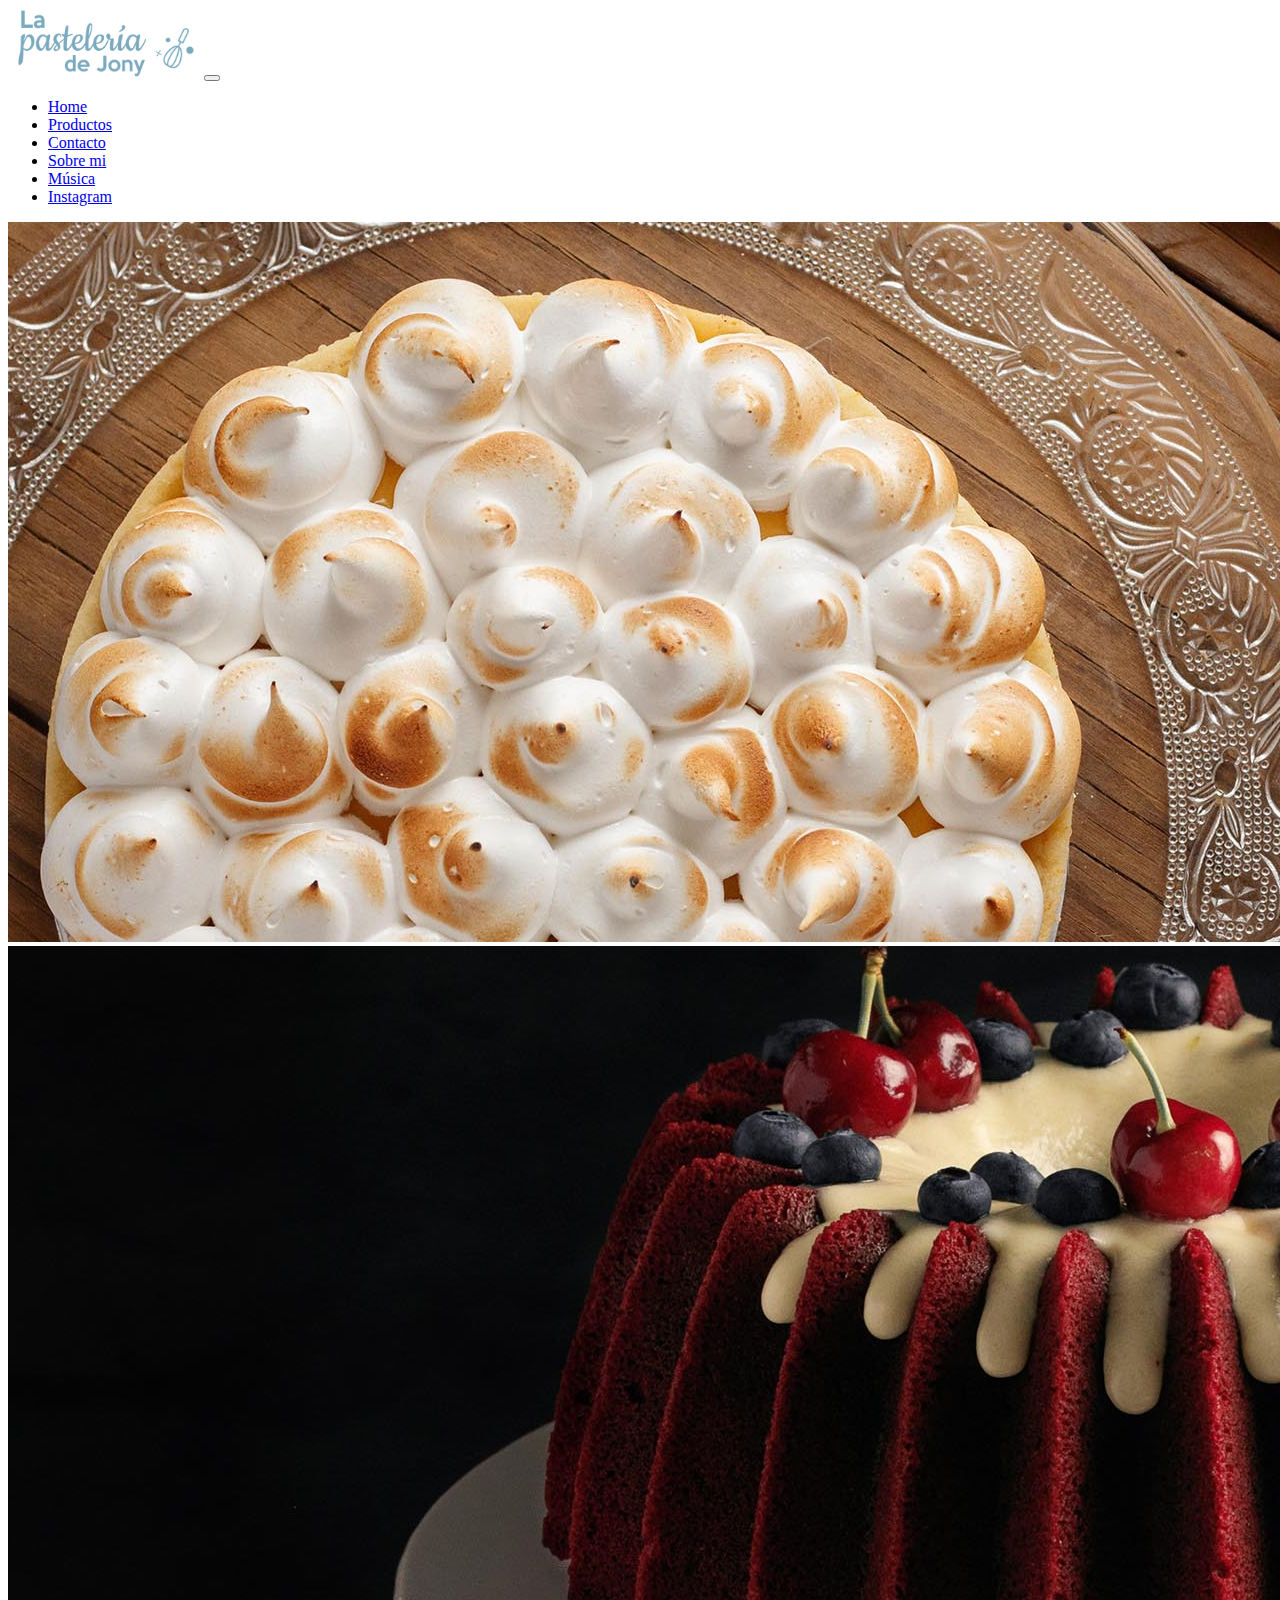
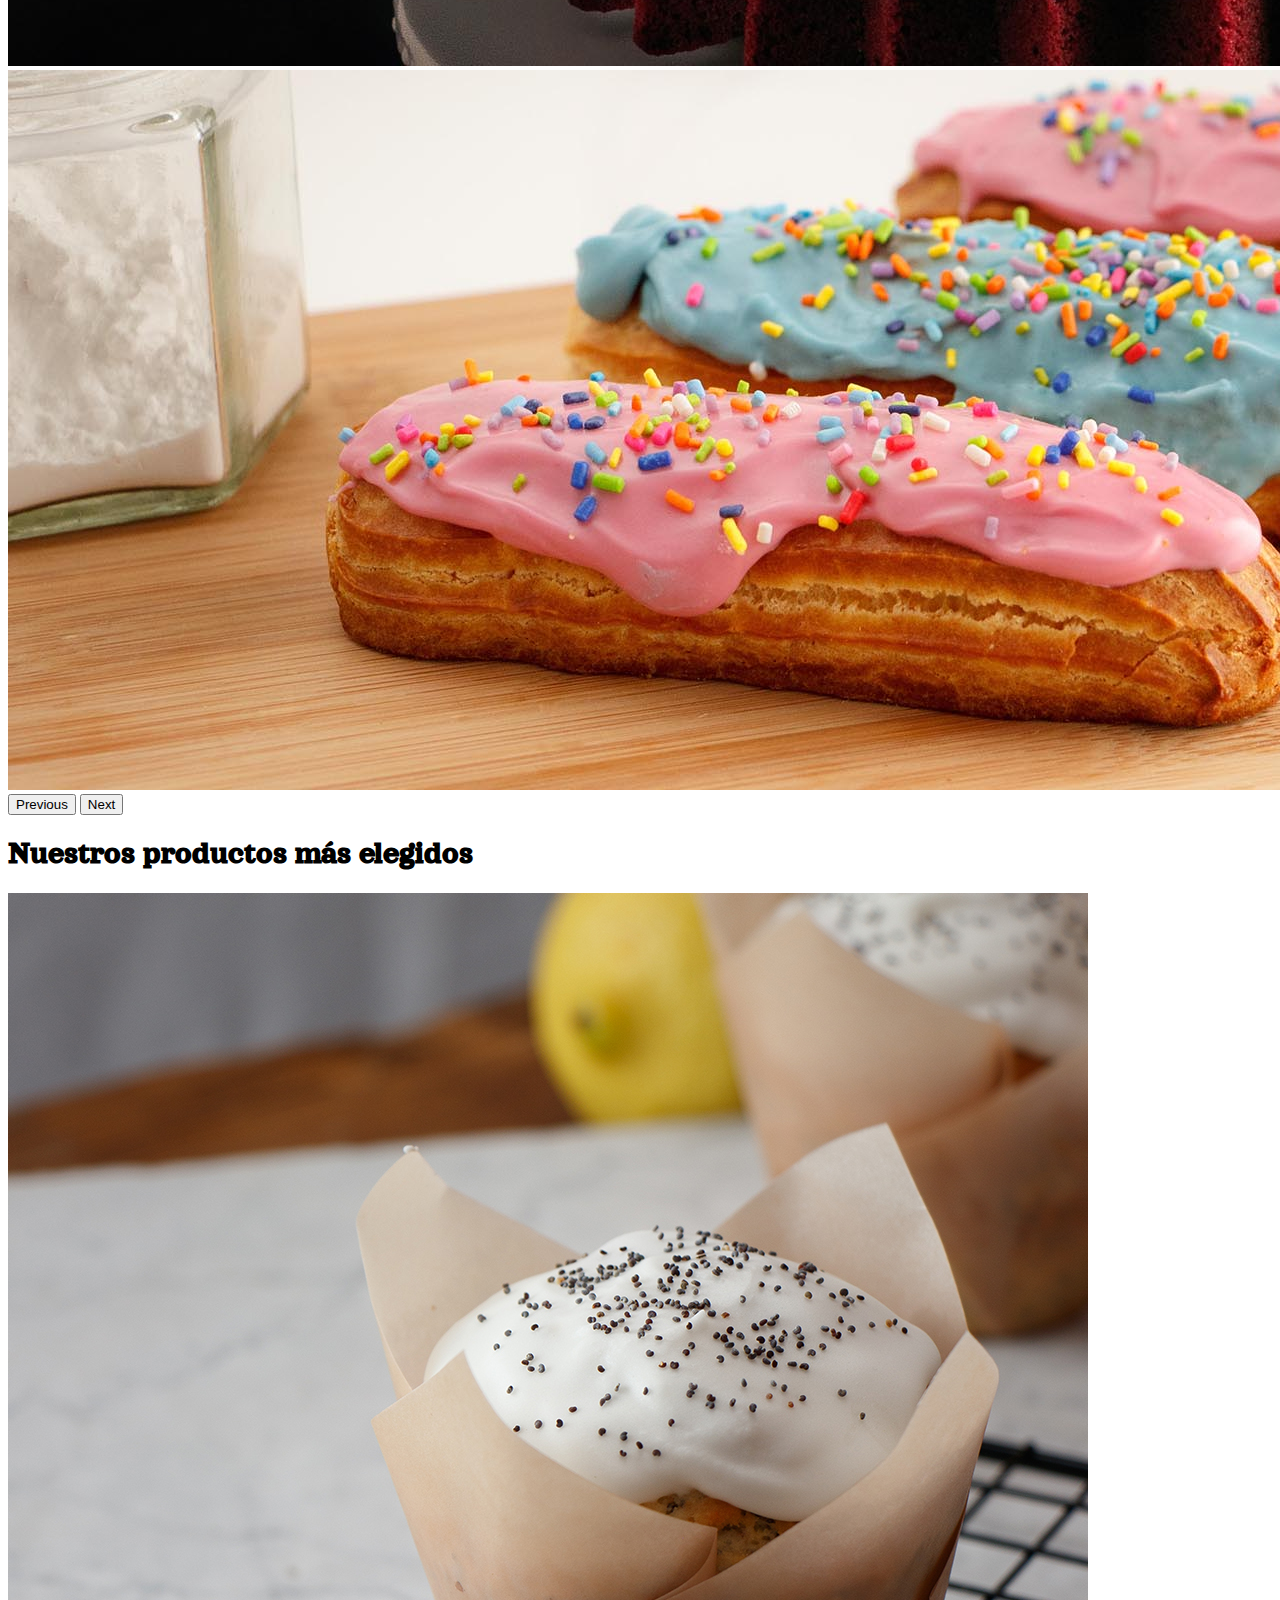
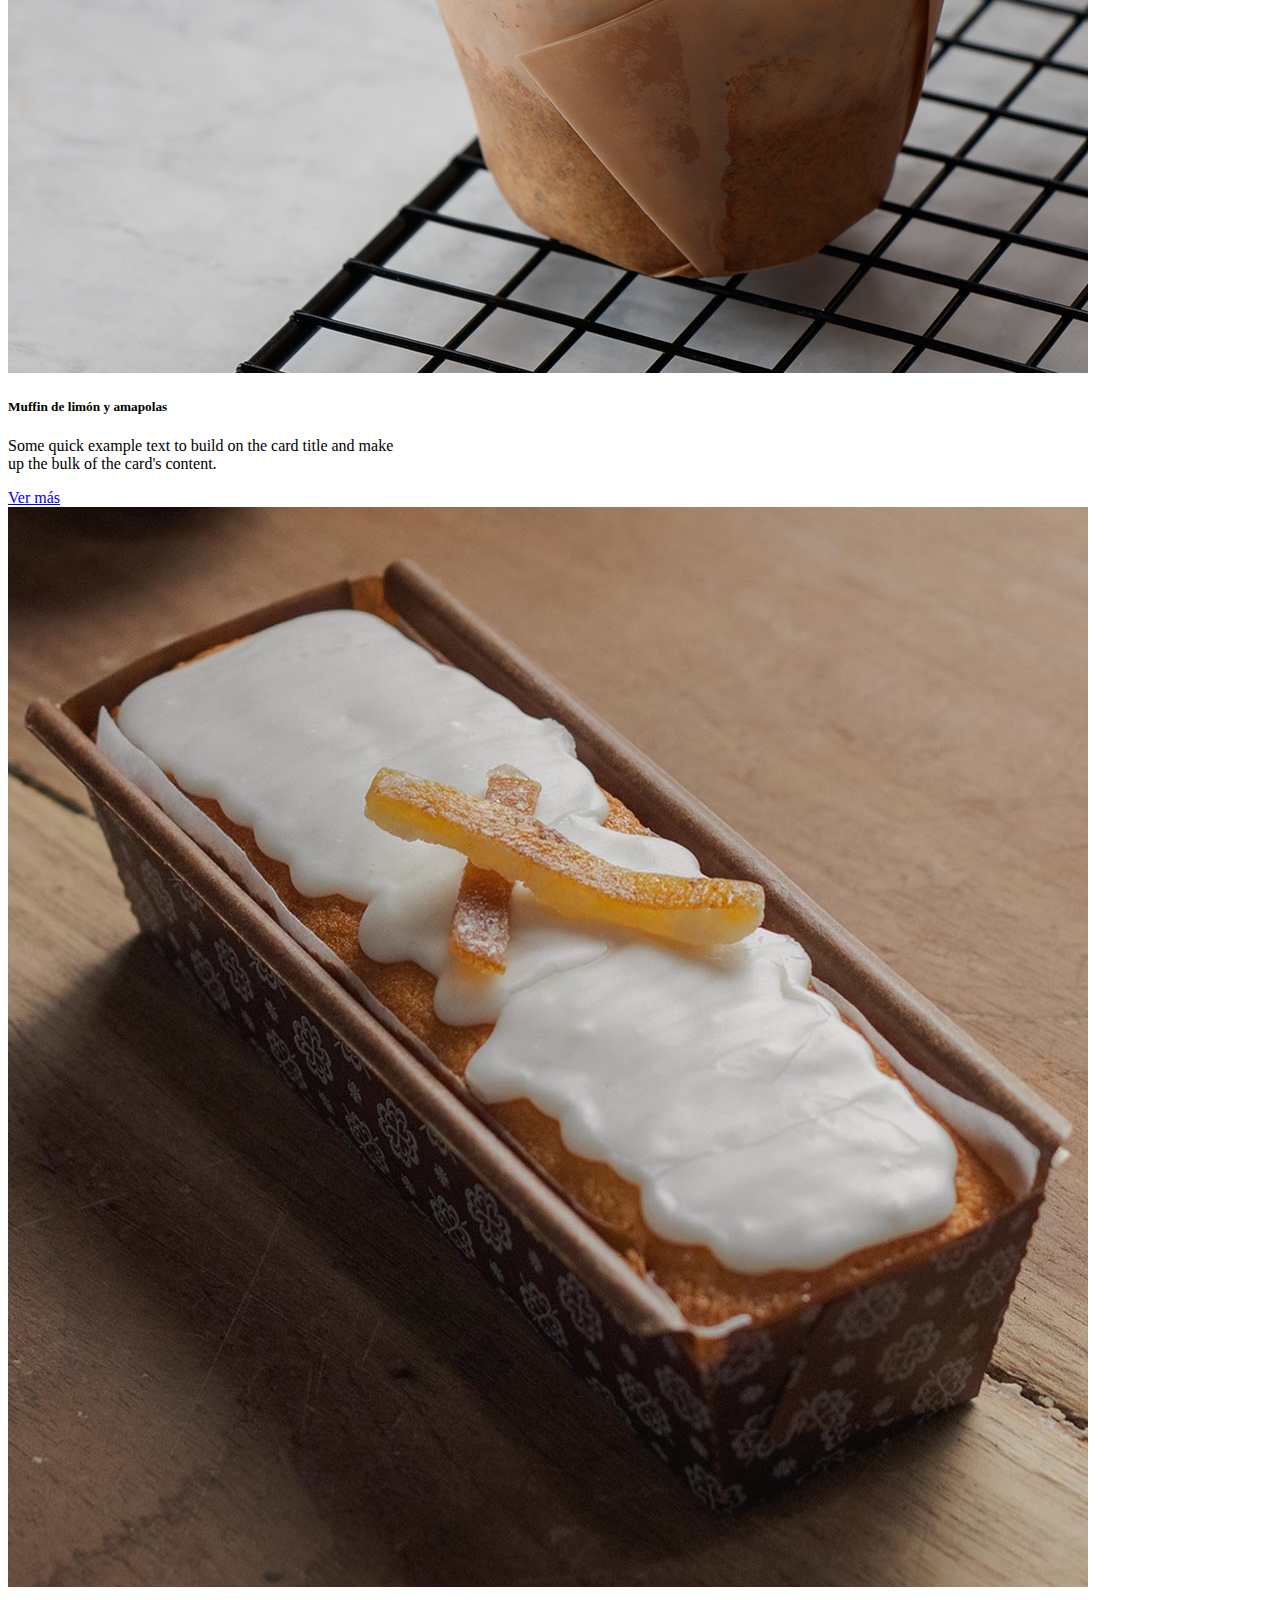
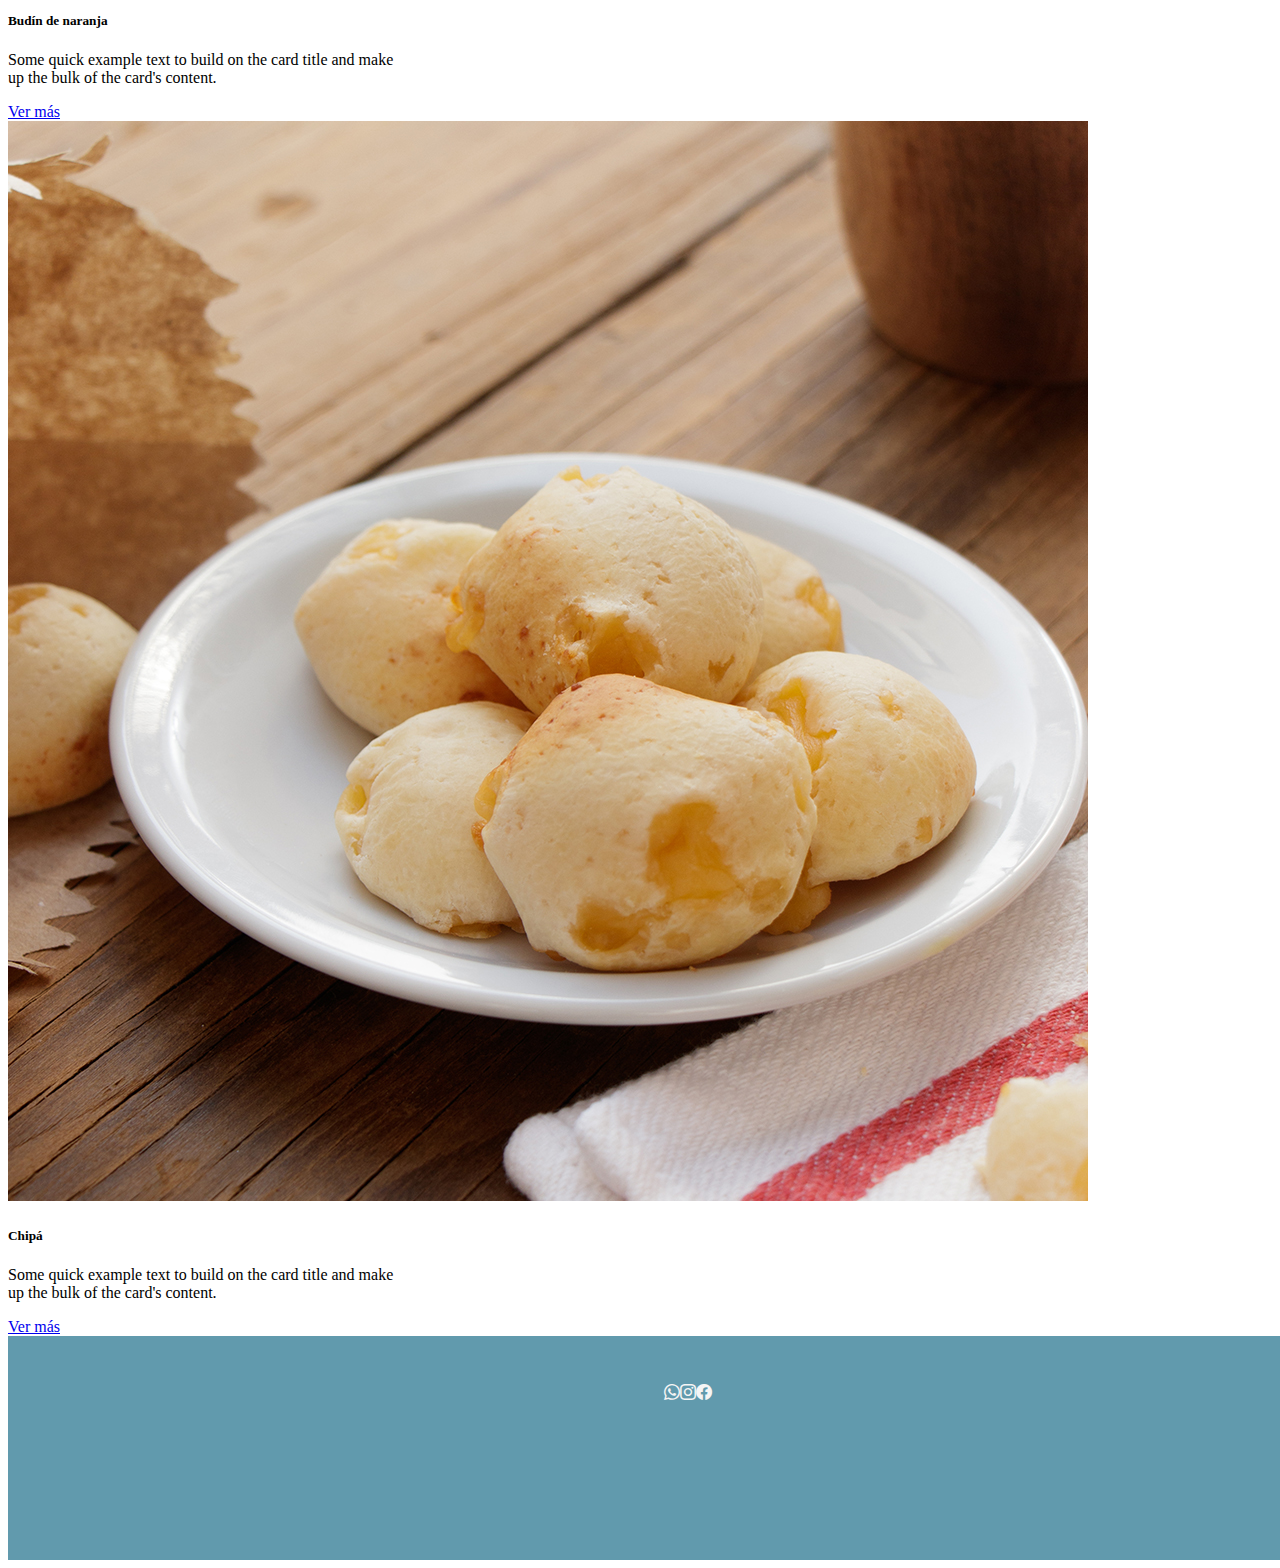
<file: index.html>
<!DOCTYPE html>
<html lang="en">
<head>
    <meta charset="UTF-8">
    <meta http-equiv="X-UA-Compatible" content="IE=edge">
    <meta name="viewport" content="width=device-width, initial-scale=1.0">
    <!--Link fonts-->
    <link rel="preconnect" href="https://fonts.googleapis.com">
    <link rel="preconnect" href="https://fonts.gstatic.com" crossorigin>
    <link href="https://fonts.googleapis.com/css2?family=Orelega+One&display=swap" rel="stylesheet">    
    <!--Link de bootstrap-->
    <link href="https://cdn.jsdelivr.net/npm/bootstrap@5.1.3/dist/css/bootstrap.min.css" rel="stylesheet" integrity="sha384-1BmE4kWBq78iYhFldvKuhfTAU6auU8tT94WrHftjDbrCEXSU1oBoqyl2QvZ6jIW3" crossorigin="anonymous">
    <!--Link de iconos-->
    <link rel="stylesheet" href="https://cdn.jsdelivr.net/npm/bootstrap-icons@1.8.1/font/bootstrap-icons.css">
   
    <!--link de mi estilo-->
    <link rel="stylesheet" href="./css/estilo.css">
    <title>La pastelería de Joni 🧁</title>
</head>
<body>
    <nav class="navbar navbar-expand-lg navbar-light bg-light">
        <div class="container-fluid">
          <a class="navbar-brand" href="#"><img class="logo ms-3 " src="./img/logo.png" alt=""></a>
          <button class="navbar-toggler" type="button" data-bs-toggle="collapse" data-bs-target="#navbarNav" aria-controls="navbarNav" aria-expanded="false" aria-label="Toggle navigation">
            <span class="navbar-toggler-icon"></span>
          </button>
          <div class="collapse navbar-collapse justify-content-center" id="navbarNav">
            <ul class="navbar-nav">
              <li class="nav-item">
                <a class="nav-link active" aria-current="page" href="index.html">Home</a>
              </li>
              <li class="nav-item">
                <a class="nav-link" href="productos.html">Productos</a>
              </li>
              <li class="nav-item">
                <a class="nav-link" href="contacto.html">Contacto</a>
              </li>
              <li class="nav-item">
                <a class="nav-link" href="sobre-mi.html">Sobre mi</a>
              </li>
              <li class="nav-item">
                <a class="nav-link" href="entretenimiento.html">Música</a>
              </li>
              <li class="nav-item">
                <a class="nav-link" href="#">Instagram</a>
              </li>
            </ul>
          </div>
        </div>
      </nav>
    <header>
        <div id="carouselExampleInterval" class="carousel slide" data-bs-ride="carousel">
            <div class="carousel-inner">
              <div class="carousel-item active" data-bs-interval="4000">
                <img src="./img/img_carrusel1.jpg" class="d-block w-100" alt="...">
              </div>
              <div class="carousel-item" data-bs-interval="4000">
                <img src="./img/img_carrusel2.jpg" class="d-block w-100" alt="...">
              </div>
              <div class="carousel-item" data-bs-interval="4000">
                <img src="./img/img_carrusel3.jpg" class="d-block w-100" alt="...">
              </div>
            </div>
            <button class="carousel-control-prev" type="button" data-bs-target="#carouselExampleInterval" data-bs-slide="prev">
              <span class="carousel-control-prev-icon" aria-hidden="true"></span>
              <span class="visually-hidden">Previous</span>
            </button>
            <button class="carousel-control-next" type="button" data-bs-target="#carouselExampleInterval" data-bs-slide="next">
              <span class="carousel-control-next-icon" aria-hidden="true"></span>
              <span class="visually-hidden">Next</span>
            </button>
          </div>
    </header>
    <main class="container-fluid mb-5">
        <h1 class="text-center mt-5 mb-5">Nuestros productos más elegidos</h1>
        <div class="row justify-content-around">
            <div class="card m-2" style="width: 25rem;">
                <img src="./img/img-card-muffin.jpg" class="card-img-top" alt="...">
                <div class="card-body">
                  <h5 class="card-title">Muffin de limón y amapolas</h5>
                  <p class="card-text">Some quick example text to build on the card title and make up the bulk of the card's content.</p>
                  <a href="#" class="btn btn-secondary">Ver más</a>
                </div>
              </div>
              <div class="card m-2" style="width: 25rem;">
                <img src="./img/img-card-budin.jpg" class="card-img-top" alt="...">
                <div class="card-body">
                  <h5 class="card-title">Budín de naranja</h5>
                  <p class="card-text">Some quick example text to build on the card title and make up the bulk of the card's content.</p>
                  <a href="#" class="btn btn-secondary">Ver más</a>
                </div>
              </div>
              <div class="card m-2" style="width: 25rem;">
                <img src="./img/img-card-chipa.jpg" class="card-img-top" alt="...">
                <div class="card-body">
                  <h5 class="card-title">Chipá</h5>
                  <p class="card-text">Some quick example text to build on the card title and make up the bulk of the card's content.</p>
                  <a href="#" class="btn btn-secondary">Ver más</a>
                </div>
              </div>
        </div>
    </main>
    <footer class="bg-color-footer alto-8">
        <a href=""><i class="bi bi-whatsapp h4 m-2"></i></a> 
        <a href=""><i class="bi bi-instagram h4 m-2"></i></a>
        <a href=""><i class="bi bi-facebook h4 m-2 "></i></a> 
    </footer>
    <script src="https://cdn.jsdelivr.net/npm/bootstrap@5.1.3/dist/js/bootstrap.bundle.min.js" integrity="sha384-ka7Sk0Gln4gmtz2MlQnikT1wXgYsOg+OMhuP+IlRH9sENBO0LRn5q+8nbTov4+1p" crossorigin="anonymous"></script>  
</body>
</html>
</file>
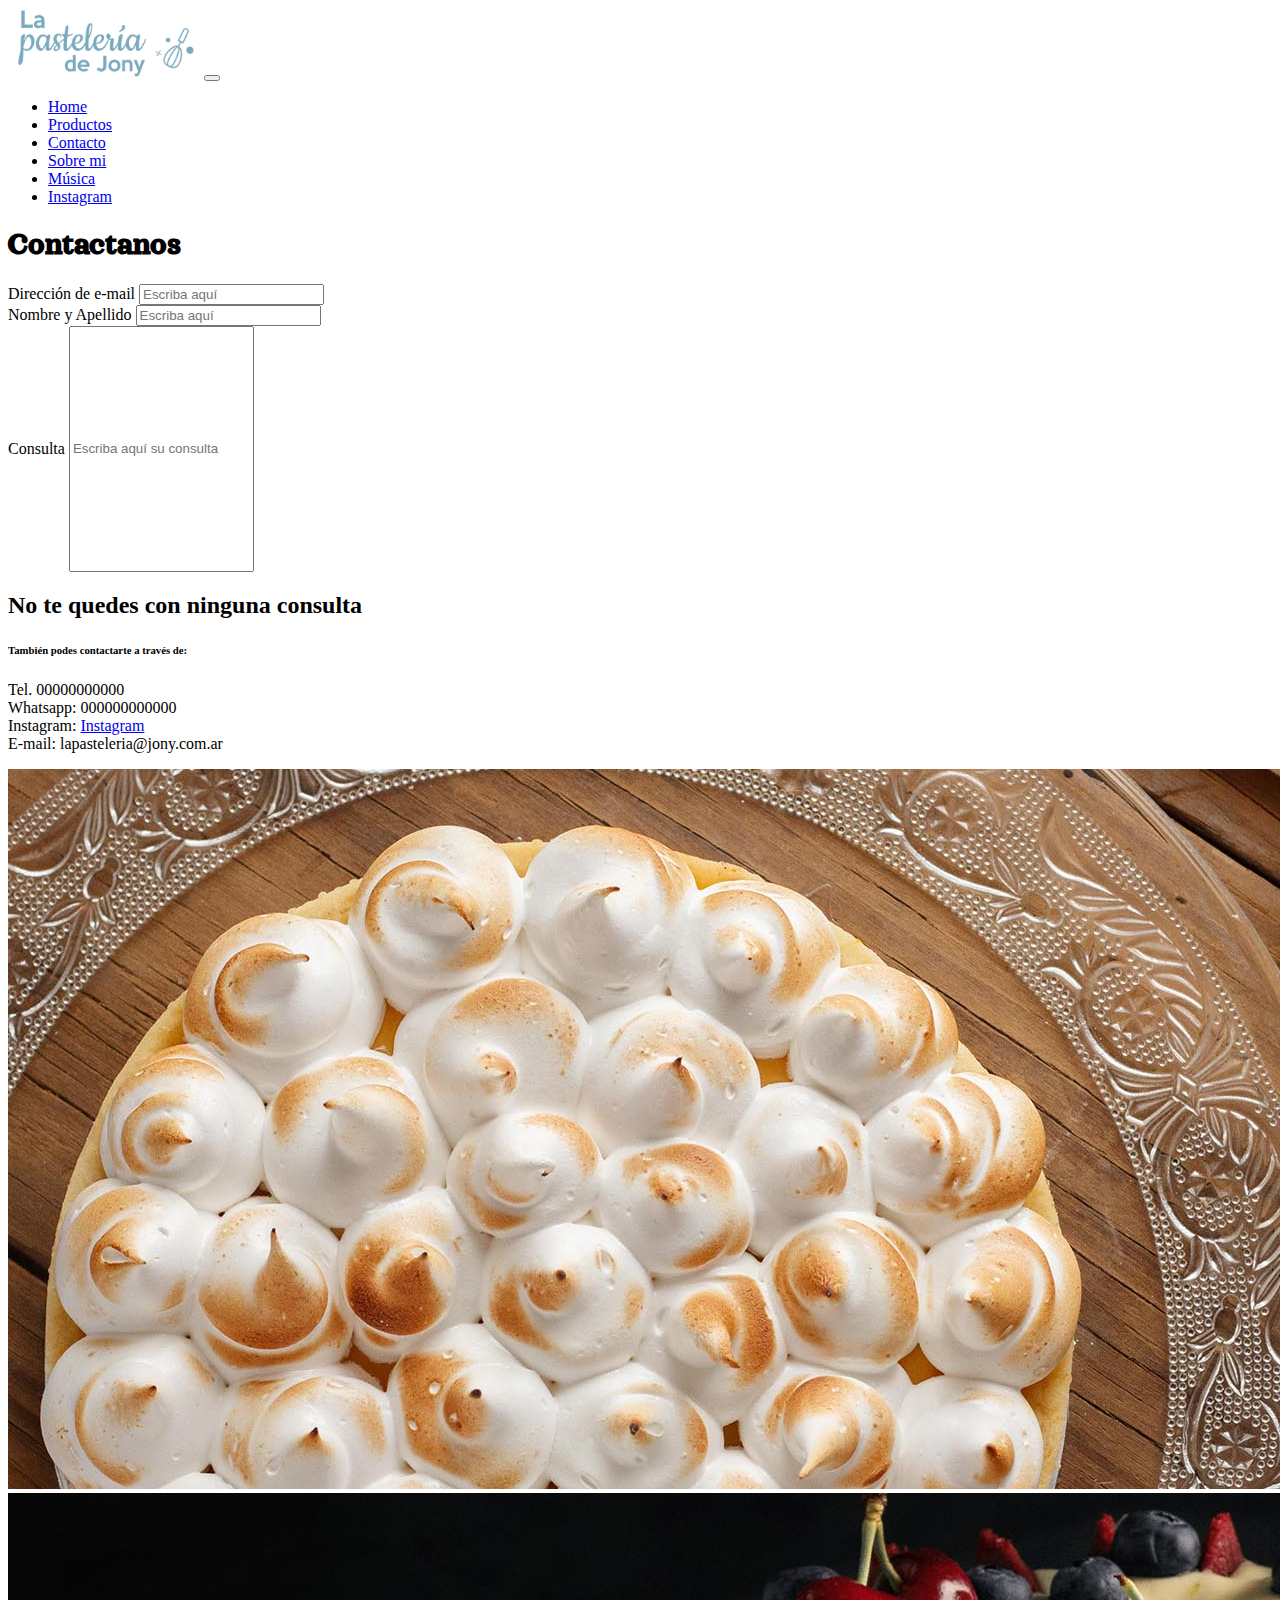
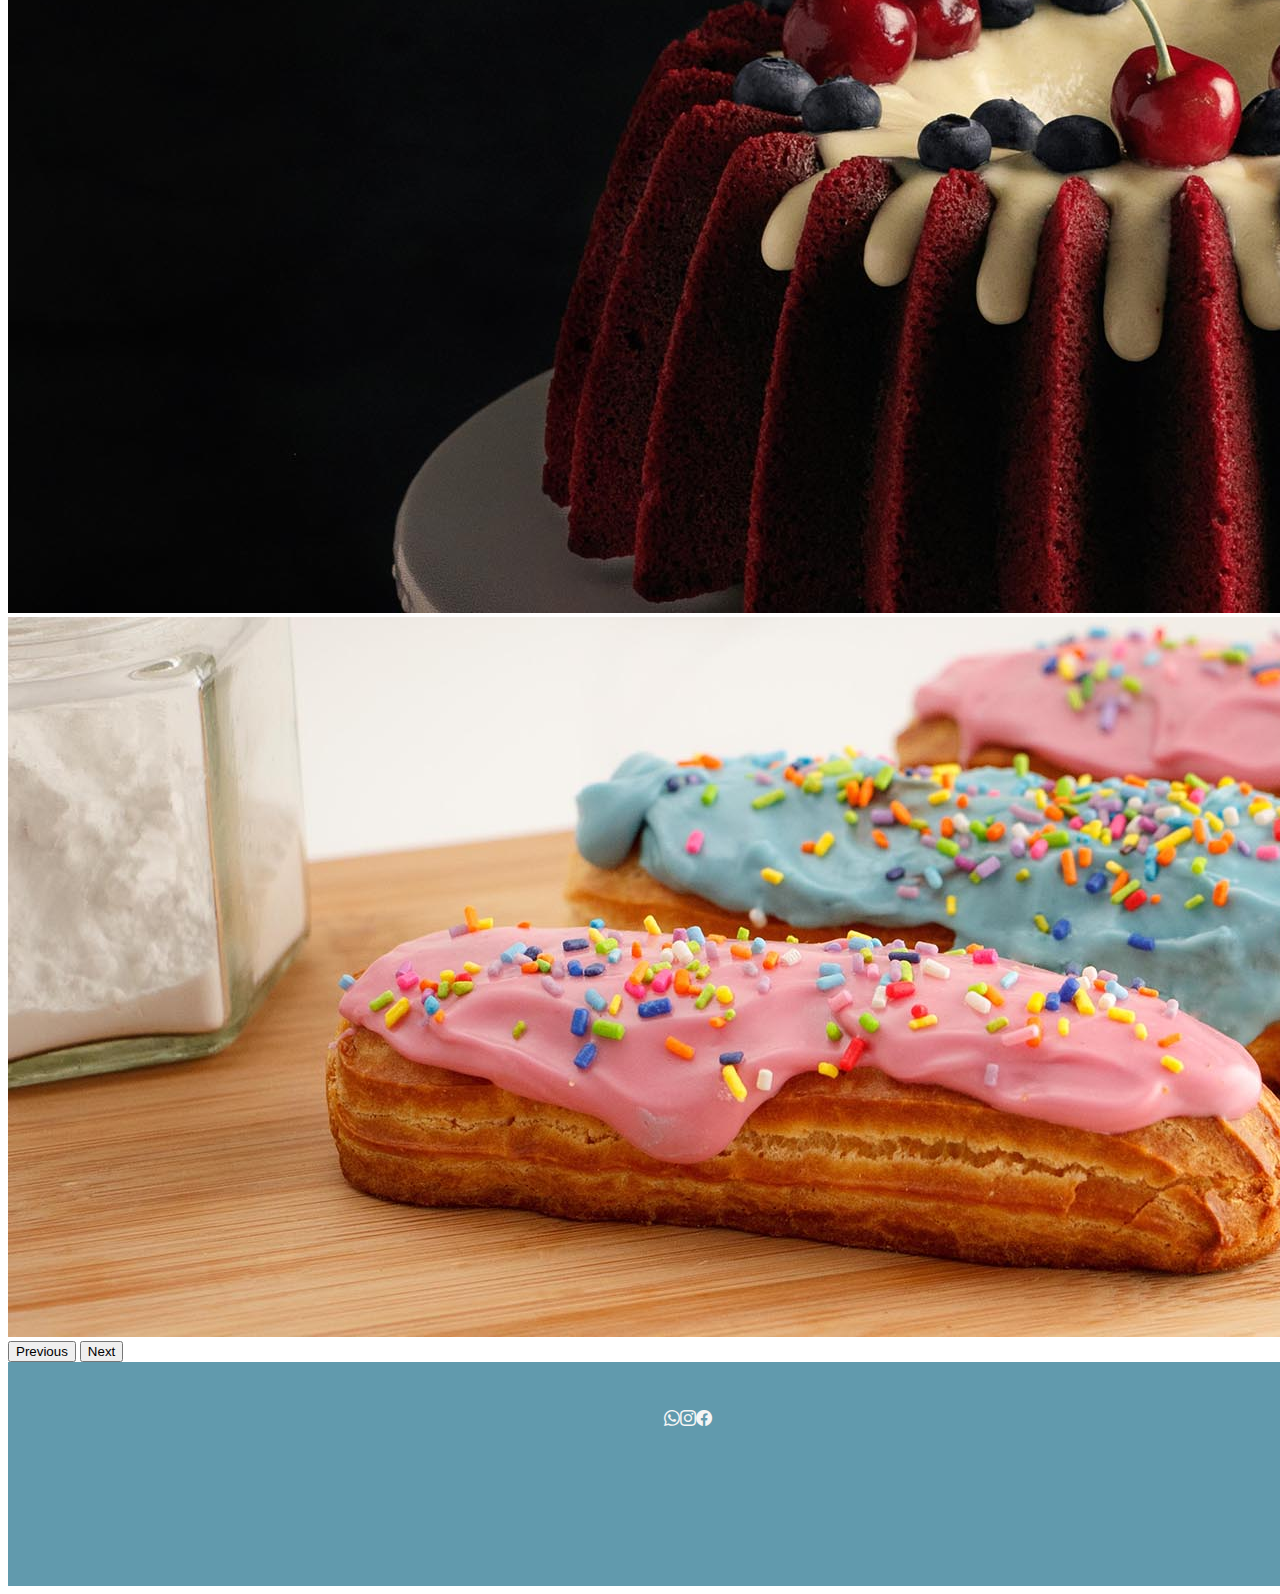
<file: contacto.html>
<!DOCTYPE html>
<html lang="en">
<head>
    <meta charset="UTF-8">
    <meta http-equiv="X-UA-Compatible" content="IE=edge">
    <meta name="viewport" content="width=device-width, initial-scale=1.0">

    <!--Link fonts-->
    <link rel="preconnect" href="https://fonts.googleapis.com">
    <link rel="preconnect" href="https://fonts.gstatic.com" crossorigin>
    <link href="https://fonts.googleapis.com/css2?family=Orelega+One&display=swap" rel="stylesheet">    
    <!--Link de bootstrap-->
    <link href="https://cdn.jsdelivr.net/npm/bootstrap@5.1.3/dist/css/bootstrap.min.css" rel="stylesheet" integrity="sha384-1BmE4kWBq78iYhFldvKuhfTAU6auU8tT94WrHftjDbrCEXSU1oBoqyl2QvZ6jIW3" crossorigin="anonymous">
    <!--Link de iconos-->
    <link rel="stylesheet" href="https://cdn.jsdelivr.net/npm/bootstrap-icons@1.8.1/font/bootstrap-icons.css">
   
    <!--link de mi estilo-->
    <link rel="stylesheet" href="./css/estilo.css">
    <title>Contacto</title>
</head>
<body>
  <nav class="navbar navbar-expand-lg navbar-light bg-light">
      <div class="container-fluid">
        <a class="navbar-brand" href="#"><img class="logo ms-3 " src="./img/logo.png" alt=""></a>
        <button class="navbar-toggler" type="button" data-bs-toggle="collapse" data-bs-target="#navbarNav" aria-controls="navbarNav" aria-expanded="false" aria-label="Toggle navigation">
          <span class="navbar-toggler-icon"></span>
        </button>
        <div class="collapse navbar-collapse justify-content-center" id="navbarNav">
          <ul class="navbar-nav">
            <li class="nav-item">
              <a class="nav-link" aria-current="page" href="index.html">Home</a>
            </li>
            <li class="nav-item">
              <a class="nav-link" href="productos.html">Productos</a>
            </li>
            <li class="nav-item">
              <a class="nav-link active" href="contacto.html">Contacto</a>
            </li>
            <li class="nav-item">
              <a class="nav-link" href="sobre-mi.html">Sobre mi</a>
            </li>
            <li class="nav-item">
              <a class="nav-link" href="entretenimiento.html">Música</a>
            </li>
            <li class="nav-item">
              <a class="nav-link" href="#">Instagram</a>
            </li>
          </ul>
        </div>
      </div>
    </nav>
  <header>
      
    </header>
    <main class="container-fluid mb-5">
        <h1 class="text-center mt-5 mb-5">Contactanos</h1>
        <section class="row m-5 align-items-center">
            <article class="col-md-6">
                <div class="mb-3">
                    <label for="formGroupExampleInput" class="form-label">Dirección de e-mail</label>
                    <input type="text" class="form-control" id="formGroupExampleInput" placeholder="Escriba aquí">
                  </div>
                  <div class="mb-3">
                    <label for="formGroupExampleInput" class="form-label">Nombre y Apellido</label>
                    <input type="text" class="form-control" id="formGroupExampleInput" placeholder="Escriba aquí">
                  </div>
                  <div class="mb-3">
                    <label for="formGroupExampleInput2" class="form-label">Consulta</label>
                    <input type="text" class="form-control alto-formulario" id="formGroupExampleInput2" placeholder="Escriba aquí su consulta">
                  </div>
            </article>
            <article class="col-md-6">
              <h2 class="text-center">No te quedes con ninguna consulta</h2>
              <h6 class="mt-3 mb-3 text-center"> También podes contactarte a través de: </h6>
              <p class="text-center">
                Tel. 00000000000 <br>
                Whatsapp: 000000000000 <br>
                Instagram: <a href="#">Instagram</a> <br>
                E-mail: lapasteleria@jony.com.ar
              </p>
            </article>
        </section>
    </main>
    <section>
      <div id="carouselExampleInterval" class="carousel slide" data-bs-ride="carousel">
        <div class="carousel-inner">
          <div class="carousel-item active" data-bs-interval="4000">
            <img src="./img/img_carrusel1.jpg" class="d-block w-100" alt="...">
          </div>
          <div class="carousel-item" data-bs-interval="4000">
            <img src="./img/img_carrusel2.jpg" class="d-block w-100" alt="...">
          </div>
          <div class="carousel-item" data-bs-interval="4000">
            <img src="./img/img_carrusel3.jpg" class="d-block w-100" alt="...">
          </div>
        </div>
        <button class="carousel-control-prev" type="button" data-bs-target="#carouselExampleInterval" data-bs-slide="prev">
          <span class="carousel-control-prev-icon" aria-hidden="true"></span>
          <span class="visually-hidden">Previous</span>
        </button>
        <button class="carousel-control-next" type="button" data-bs-target="#carouselExampleInterval" data-bs-slide="next">
          <span class="carousel-control-next-icon" aria-hidden="true"></span>
          <span class="visually-hidden">Next</span>
        </button>
      </div>
    </section>
    <footer class="bg-color-footer alto-8">
        <a href=""><i class="bi bi-whatsapp h4 m-2"></i></a> 
        <a href=""><i class="bi bi-instagram h4 m-2"></i></a>
        <a href=""><i class="bi bi-facebook h4 m-2 "></i></a> 
    </footer>
    <script src="https://cdn.jsdelivr.net/npm/bootstrap@5.1.3/dist/js/bootstrap.bundle.min.js" integrity="sha384-ka7Sk0Gln4gmtz2MlQnikT1wXgYsOg+OMhuP+IlRH9sENBO0LRn5q+8nbTov4+1p" crossorigin="anonymous"></script>  
</body>
</html>
</file>
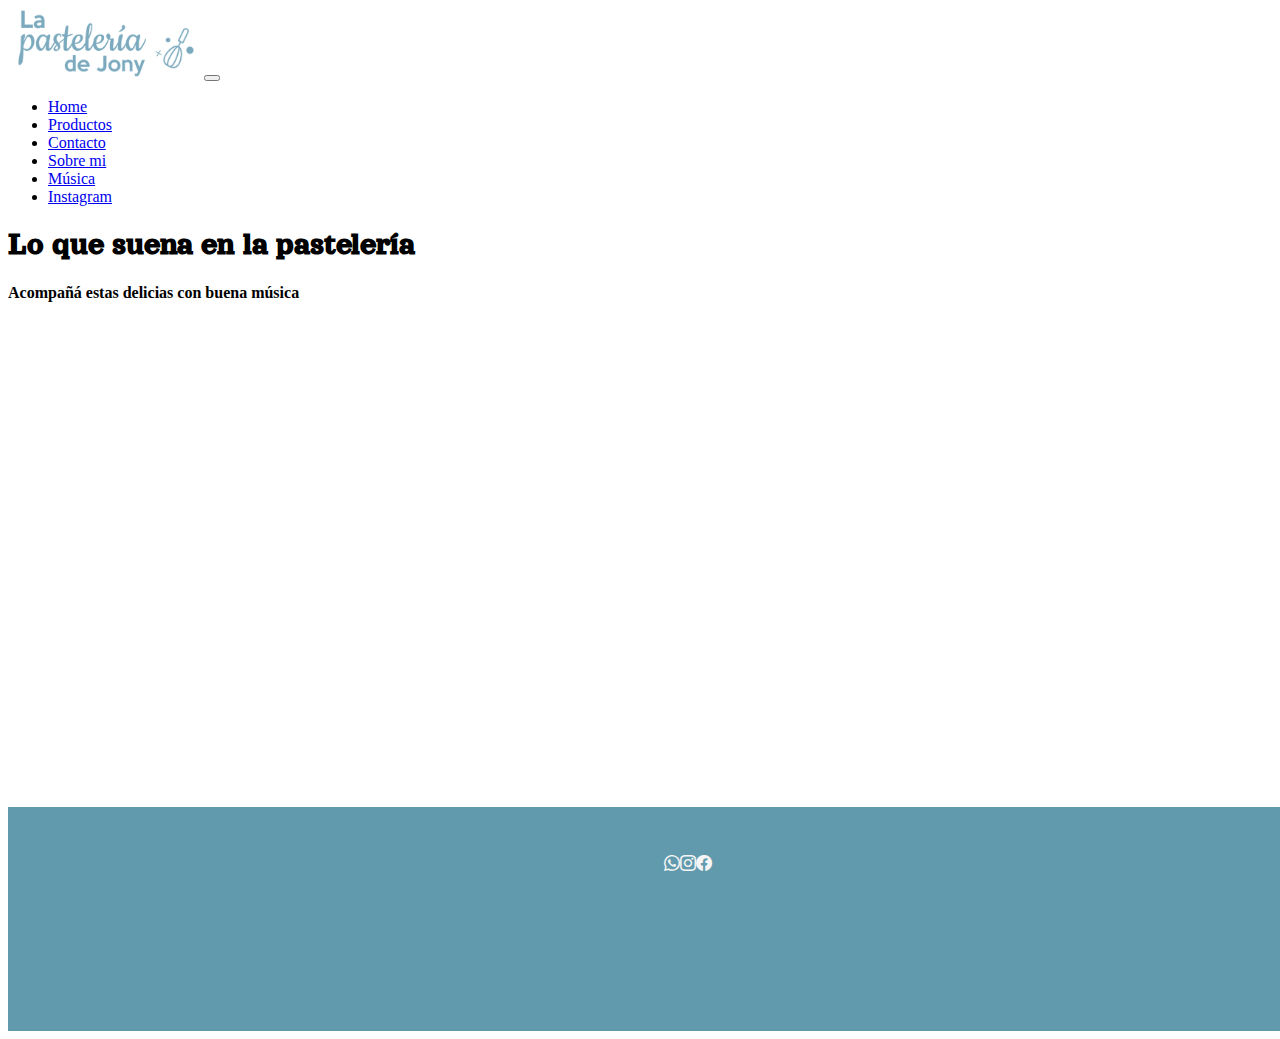
<file: entretenimiento.html>
<!DOCTYPE html>
<html lang="en">
<head>
    <meta charset="UTF-8">
    <meta http-equiv="X-UA-Compatible" content="IE=edge">
    <meta name="viewport" content="width=device-width, initial-scale=1.0">
    <!--Link fonts-->
    <link rel="preconnect" href="https://fonts.googleapis.com">
    <link rel="preconnect" href="https://fonts.gstatic.com" crossorigin>
    <link href="https://fonts.googleapis.com/css2?family=Orelega+One&display=swap" rel="stylesheet">    
    <!--Link de bootstrap-->
    <link href="https://cdn.jsdelivr.net/npm/bootstrap@5.1.3/dist/css/bootstrap.min.css" rel="stylesheet" integrity="sha384-1BmE4kWBq78iYhFldvKuhfTAU6auU8tT94WrHftjDbrCEXSU1oBoqyl2QvZ6jIW3" crossorigin="anonymous">
    <!--Link de iconos-->
    <link rel="stylesheet" href="https://cdn.jsdelivr.net/npm/bootstrap-icons@1.8.1/font/bootstrap-icons.css">
   
    <!--link de mi estilo-->
    <link rel="stylesheet" href="./css/estilo.css">
    <title>La pastelería de Joni 🧁</title>
</head>
<body>
    <nav class="navbar navbar-expand-lg navbar-light bg-light">
        <div class="container-fluid">
          <a class="navbar-brand" href="#"><img class="logo ms-3 " src="./img/logo.png" alt=""></a>
          <button class="navbar-toggler" type="button" data-bs-toggle="collapse" data-bs-target="#navbarNav" aria-controls="navbarNav" aria-expanded="false" aria-label="Toggle navigation">
            <span class="navbar-toggler-icon"></span>
          </button>
          <div class="collapse navbar-collapse justify-content-center" id="navbarNav">
            <ul class="navbar-nav">
              <li class="nav-item">
                <a class="nav-link" aria-current="page" href="index.html">Home</a>
              </li>
              <li class="nav-item">
                <a class="nav-link" href="productos.html">Productos</a>
              </li>
              <li class="nav-item">
                <a class="nav-link" href="contacto.html">Contacto</a>
              </li>
              <li class="nav-item">
                <a class="nav-link" href="sobre-mi.html">Sobre mi</a>
              </li>
              <li class="nav-item">
                <a class="nav-link active" href="entretenimiento.html">Música</a>
              </li>
              <li class="nav-item">
                <a class="nav-link" href="#">Instagram</a>
              </li>
            </ul>
          </div>
        </div>
      </nav>
    <header class="mt-5 mb-5">
      <h1 class="h1 text-center">Lo que suena en la pastelería</h1>
      <h4 class="h4 text-center">Acompañá estas delicias con buena música</h4>
    </header>
    <main class="container-fluid mb-5 d-flex justify-content-center">
      <div class="w-50"><iframe style="border-radius:12px" src="https://open.spotify.com/embed/playlist/37i9dQZF1DXbYM3nMM0oPk?utm_source=generator" width="100%" height="480" frameBorder="0" allowfullscreen="" allow="autoplay; clipboard-write; encrypted-media; fullscreen; picture-in-picture" ></iframe></div>
    </main>
    <footer class="bg-color-footer alto-8">
        <a href=""><i class="bi bi-whatsapp h4 m-2"></i></a> 
        <a href=""><i class="bi bi-instagram h4 m-2"></i></a>
        <a href=""><i class="bi bi-facebook h4 m-2 "></i></a> 
    </footer>
    <script src="https://cdn.jsdelivr.net/npm/bootstrap@5.1.3/dist/js/bootstrap.bundle.min.js" integrity="sha384-ka7Sk0Gln4gmtz2MlQnikT1wXgYsOg+OMhuP+IlRH9sENBO0LRn5q+8nbTov4+1p" crossorigin="anonymous"></script>  
</body>
</html>
</file>
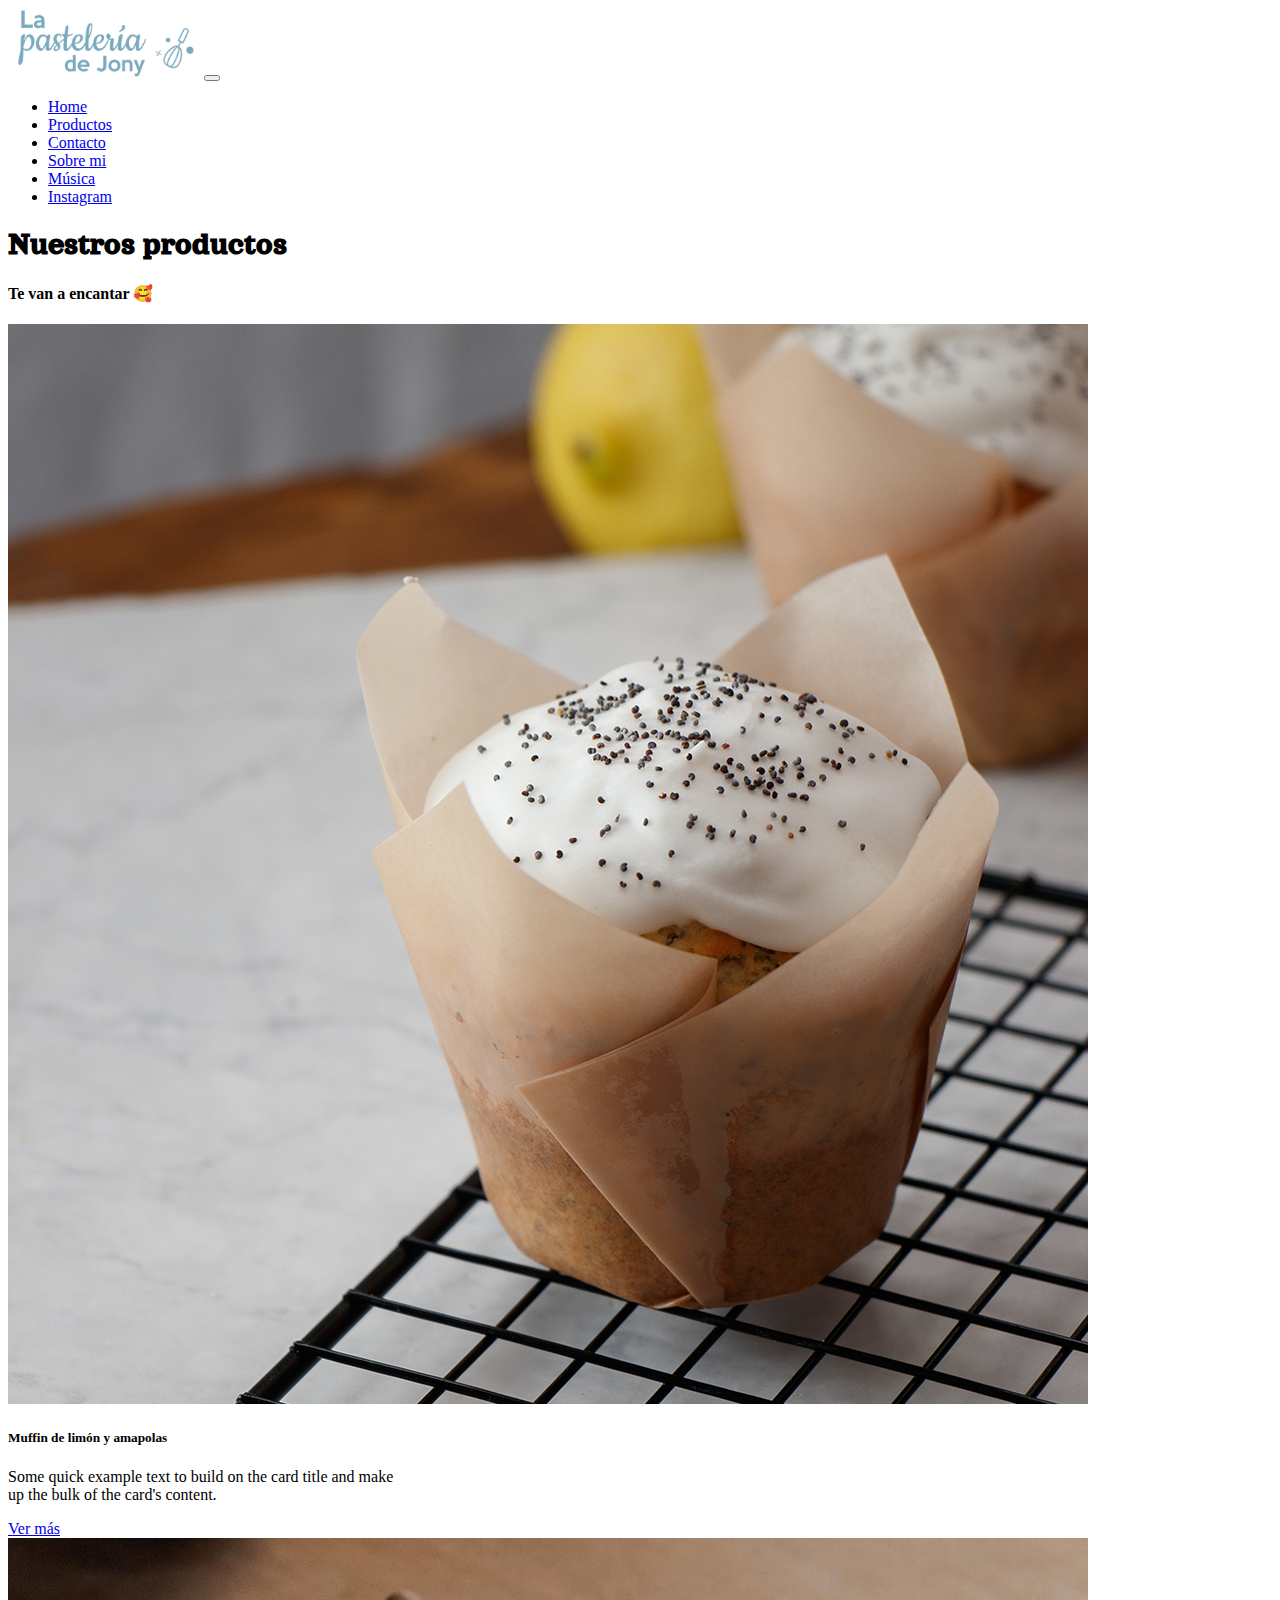
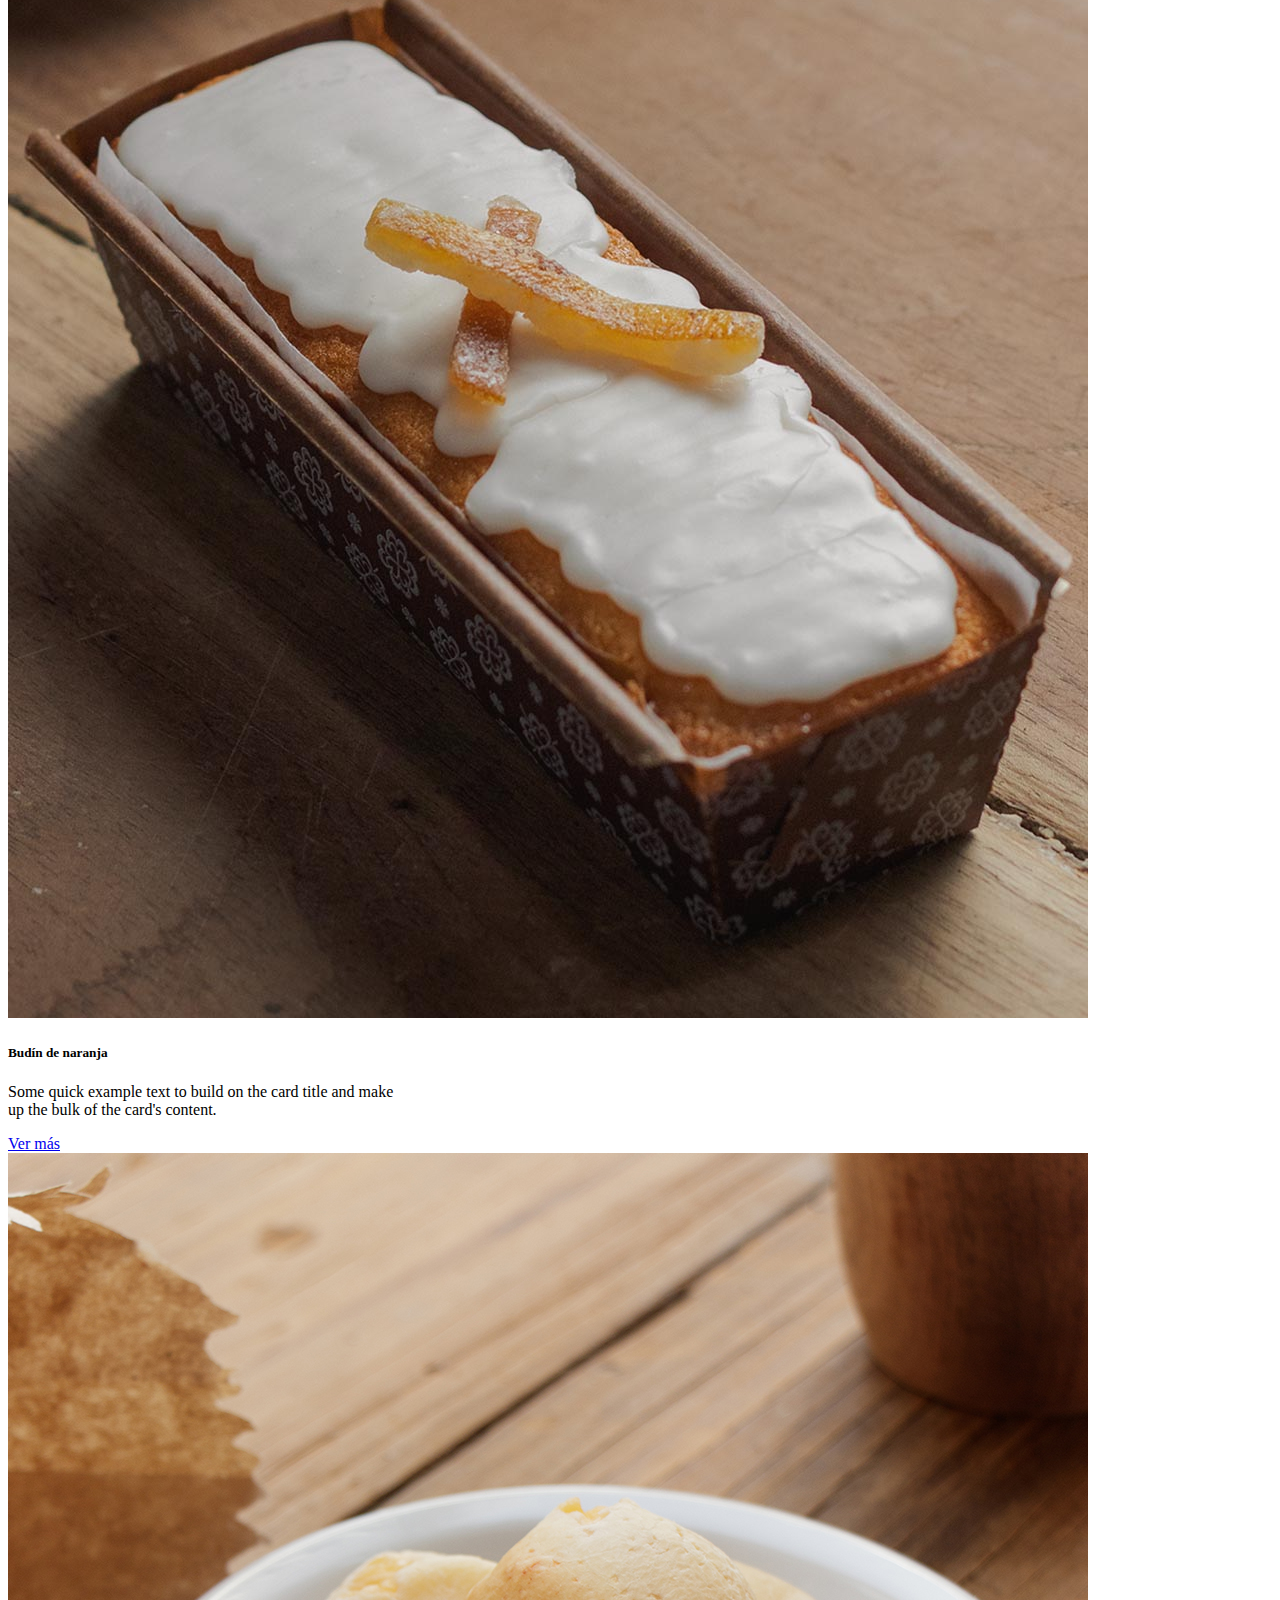
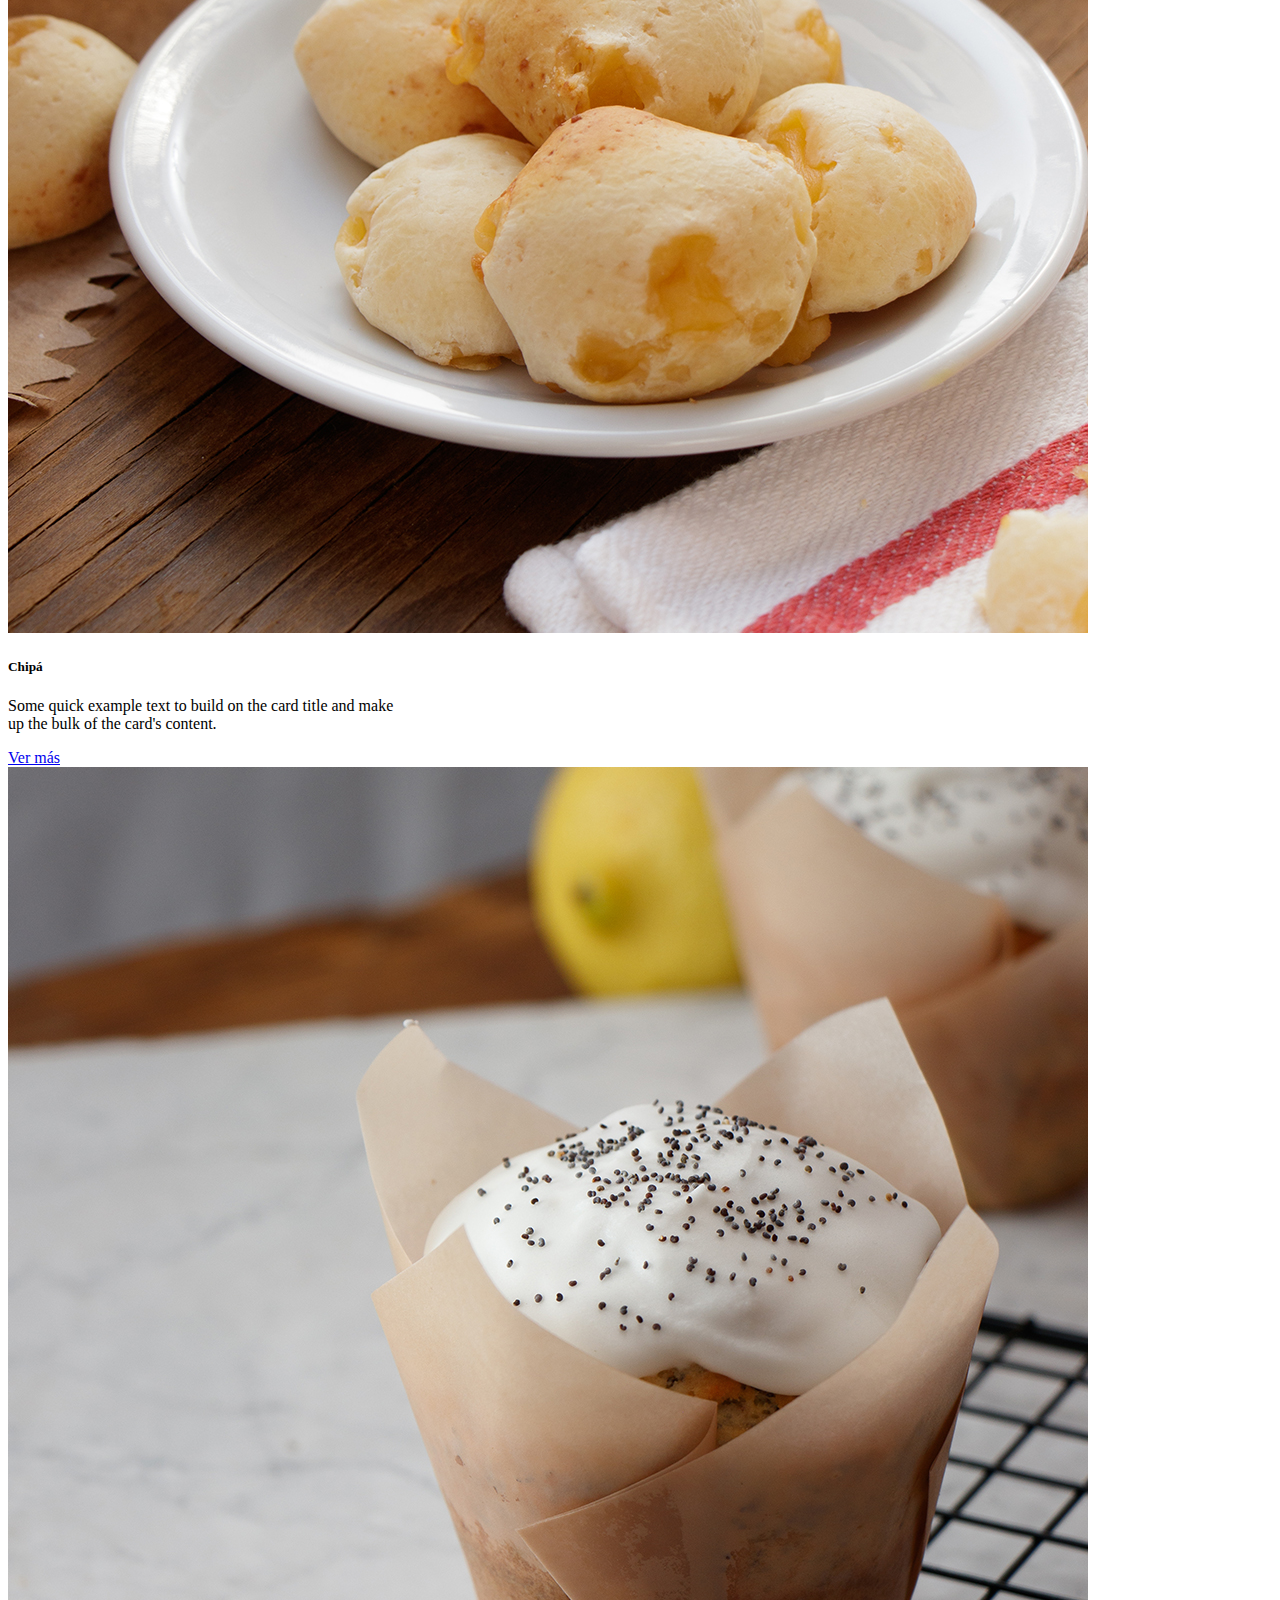
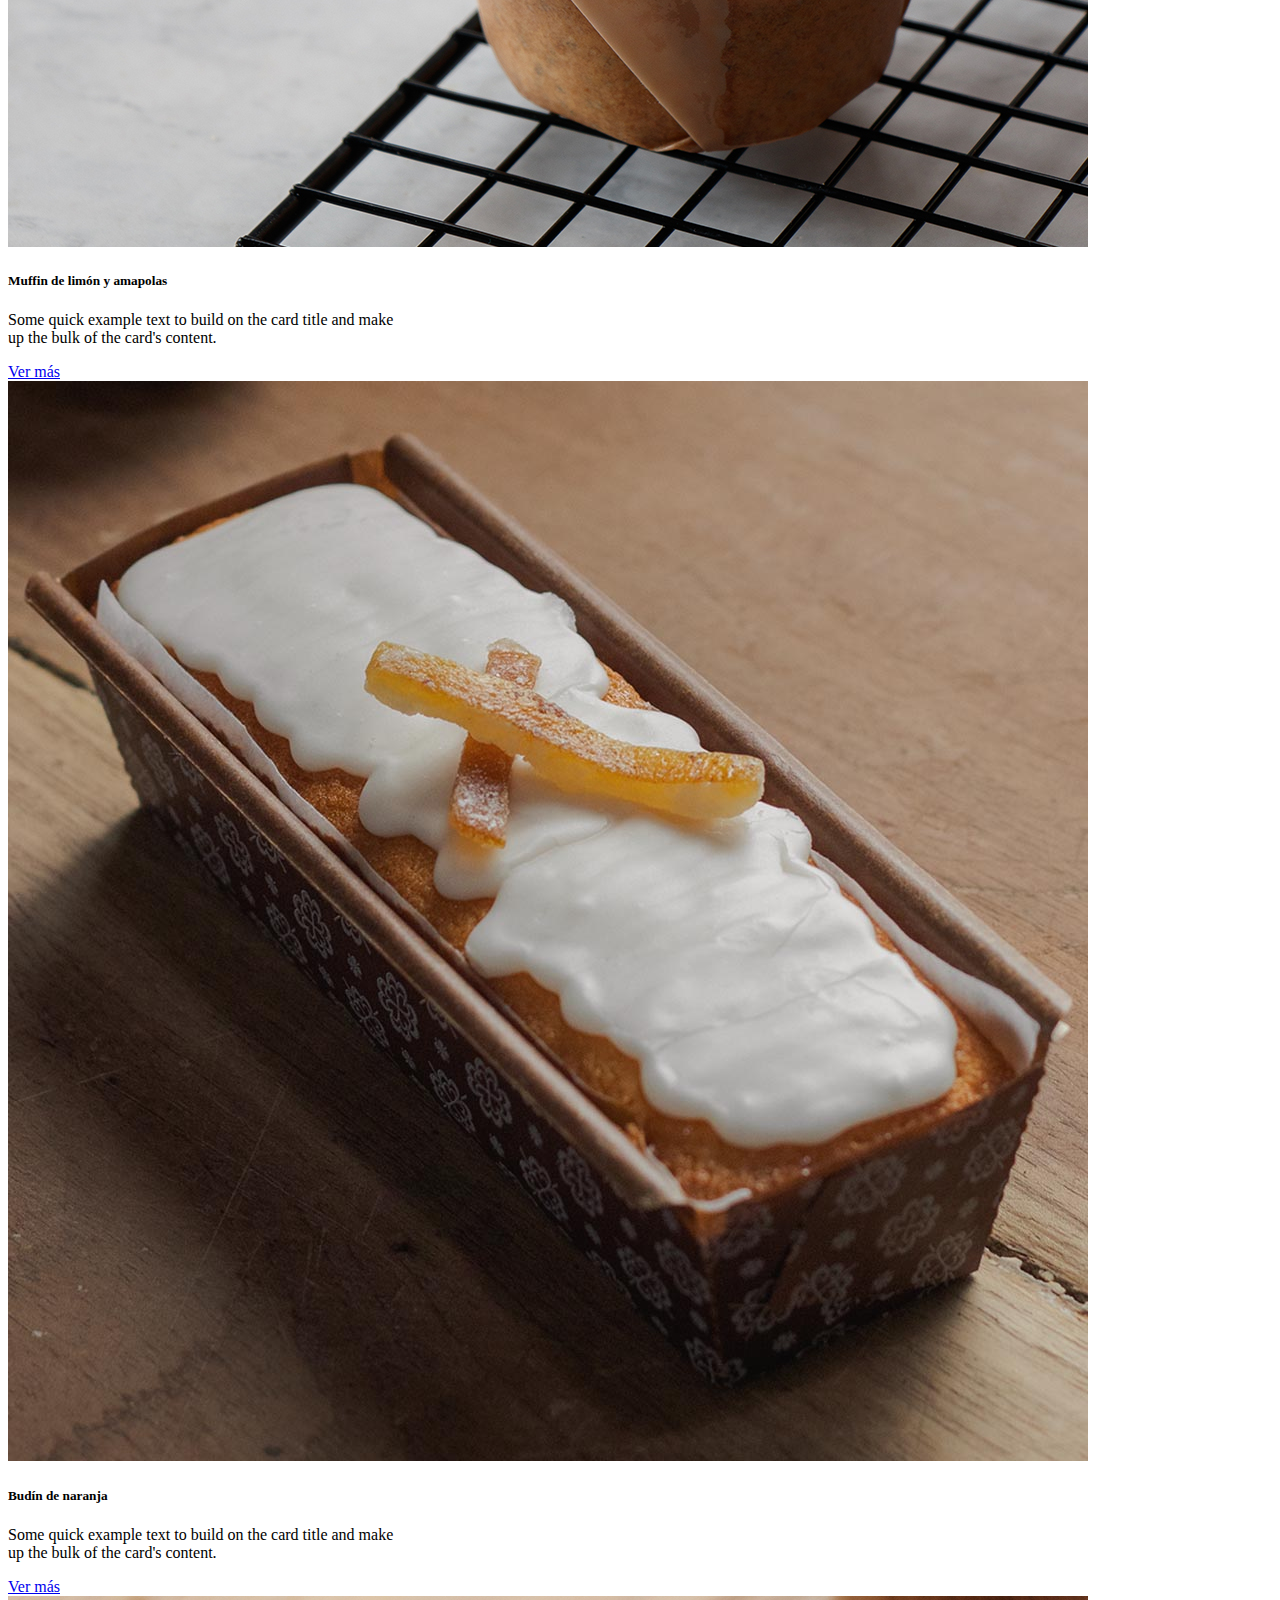
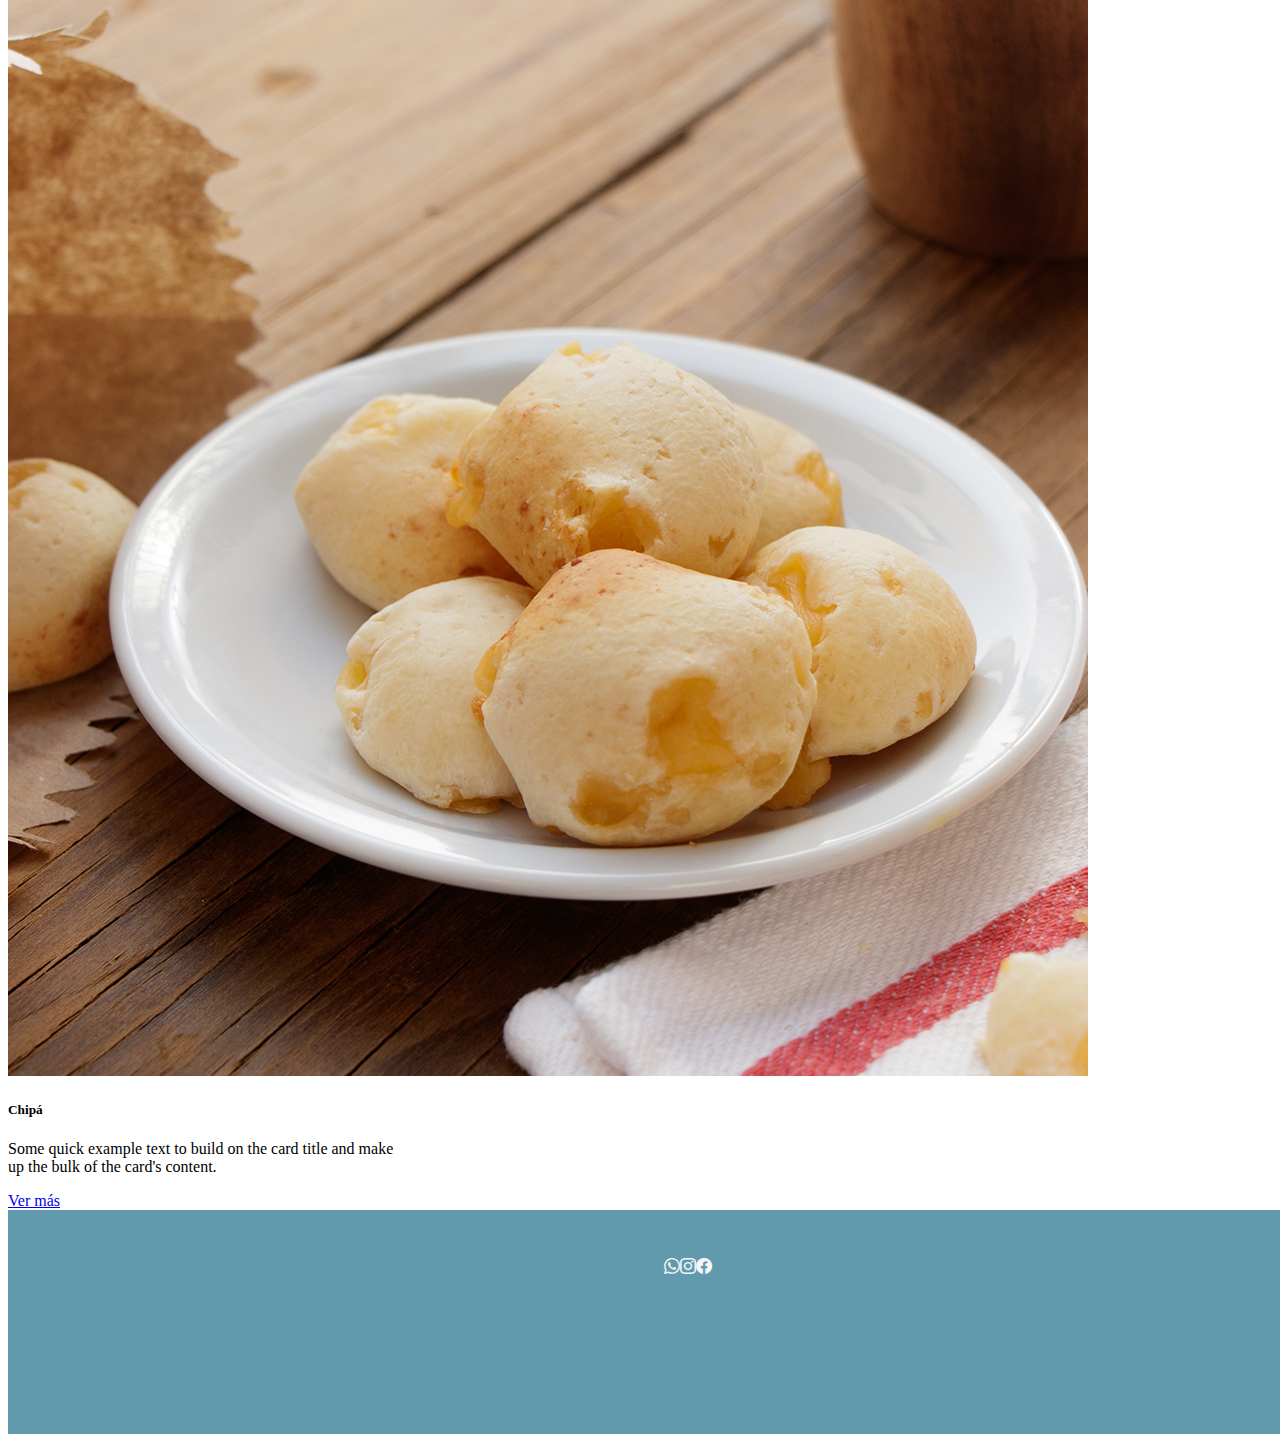
<file: productos.html>
<!DOCTYPE html>
<html lang="en">
<head>
    <meta charset="UTF-8">
    <meta http-equiv="X-UA-Compatible" content="IE=edge">
    <meta name="viewport" content="width=device-width, initial-scale=1.0">
    <!--Link fonts-->
    <link rel="preconnect" href="https://fonts.googleapis.com">
    <link rel="preconnect" href="https://fonts.gstatic.com" crossorigin>
    <link href="https://fonts.googleapis.com/css2?family=Orelega+One&display=swap" rel="stylesheet">    
    <!--Link de bootstrap-->
    <link href="https://cdn.jsdelivr.net/npm/bootstrap@5.1.3/dist/css/bootstrap.min.css" rel="stylesheet" integrity="sha384-1BmE4kWBq78iYhFldvKuhfTAU6auU8tT94WrHftjDbrCEXSU1oBoqyl2QvZ6jIW3" crossorigin="anonymous">
    <!--Link de iconos-->
    <link rel="stylesheet" href="https://cdn.jsdelivr.net/npm/bootstrap-icons@1.8.1/font/bootstrap-icons.css">
   
    <!--link de mi estilo-->
    <link rel="stylesheet" href="./css/estilo.css">
    <title>La pastelería de Joni 🧁</title>
</head>
<body>
    <nav class="navbar navbar-expand-lg navbar-light bg-light">
        <div class="container-fluid">
          <a class="navbar-brand" href="#"><img class="logo ms-3 " src="./img/logo.png" alt=""></a>
          <button class="navbar-toggler" type="button" data-bs-toggle="collapse" data-bs-target="#navbarNav" aria-controls="navbarNav" aria-expanded="false" aria-label="Toggle navigation">
            <span class="navbar-toggler-icon"></span>
          </button>
          <div class="collapse navbar-collapse justify-content-center" id="navbarNav">
            <ul class="navbar-nav">
              <li class="nav-item">
                <a class="nav-link" aria-current="page" href="index.html">Home</a>
              </li>
              <li class="nav-item">
                <a class="nav-link active" href="productos.html">Productos</a>
              </li>
              <li class="nav-item">
                <a class="nav-link" href="contacto.html">Contacto</a>
              </li>
              <li class="nav-item">
                <a class="nav-link" href="sobre-mi.html">Sobre mi</a>
              </li>
              <li class="nav-item">
                <a class="nav-link" href="entretenimiento.html">Música</a>
              </li>
              <li class="nav-item">
                <a class="nav-link" href="#">Instagram</a>
              </li>
            </ul>
          </div>
        </div>
      </nav>
    <header class="mt-5 mb-5">
      <h1 class="h1 text-center">Nuestros productos</h1>
      <h4 class="h4 text-center">Te van a encantar 🥰</h4>
    </header>
    <main class="container-fluid mb-5">
        <div class="row justify-content-around">
            <div class="card m-2" style="width: 25rem;">
                <img src="./img/img-card-muffin.jpg" class="card-img-top" alt="...">
                <div class="card-body">
                  <h5 class="card-title">Muffin de limón y amapolas</h5>
                  <p class="card-text">Some quick example text to build on the card title and make up the bulk of the card's content.</p>
                  <a href="#" class="btn btn-secondary">Ver más</a>
                </div>
              </div>
              <div class="card m-2" style="width: 25rem;">
                <img src="./img/img-card-budin.jpg" class="card-img-top" alt="...">
                <div class="card-body">
                  <h5 class="card-title">Budín de naranja</h5>
                  <p class="card-text">Some quick example text to build on the card title and make up the bulk of the card's content.</p>
                  <a href="#" class="btn btn-secondary">Ver más</a>
                </div>
              </div>
              <div class="card m-2" style="width: 25rem;">
                <img src="./img/img-card-chipa.jpg" class="card-img-top" alt="...">
                <div class="card-body">
                  <h5 class="card-title">Chipá</h5>
                  <p class="card-text">Some quick example text to build on the card title and make up the bulk of the card's content.</p>
                  <a href="#" class="btn btn-secondary">Ver más</a>
                </div>
              </div>
        </div>
        <div class="row justify-content-around">
          <div class="card m-2" style="width: 25rem;">
              <img src="./img/img-card-muffin.jpg" class="card-img-top" alt="...">
              <div class="card-body">
                <h5 class="card-title">Muffin de limón y amapolas</h5>
                <p class="card-text">Some quick example text to build on the card title and make up the bulk of the card's content.</p>
                <a href="#" class="btn btn-secondary">Ver más</a>
              </div>
            </div>
            <div class="card m-2" style="width: 25rem;">
              <img src="./img/img-card-budin.jpg" class="card-img-top" alt="...">
              <div class="card-body">
                <h5 class="card-title">Budín de naranja</h5>
                <p class="card-text">Some quick example text to build on the card title and make up the bulk of the card's content.</p>
                <a href="#" class="btn btn-secondary">Ver más</a>
              </div>
            </div>
            <div class="card m-2" style="width: 25rem;">
              <img src="./img/img-card-chipa.jpg" class="card-img-top" alt="...">
              <div class="card-body">
                <h5 class="card-title">Chipá</h5>
                <p class="card-text">Some quick example text to build on the card title and make up the bulk of the card's content.</p>
                <a href="#" class="btn btn-secondary">Ver más</a>
              </div>
            </div>
      </div>
    </main>
    <footer class="bg-color-footer alto-8">
        <a href=""><i class="bi bi-whatsapp h4 m-2"></i></a> 
        <a href=""><i class="bi bi-instagram h4 m-2"></i></a>
        <a href=""><i class="bi bi-facebook h4 m-2 "></i></a> 
    </footer>
    <script src="https://cdn.jsdelivr.net/npm/bootstrap@5.1.3/dist/js/bootstrap.bundle.min.js" integrity="sha384-ka7Sk0Gln4gmtz2MlQnikT1wXgYsOg+OMhuP+IlRH9sENBO0LRn5q+8nbTov4+1p" crossorigin="anonymous"></script>  
</body>
</html>
</file>
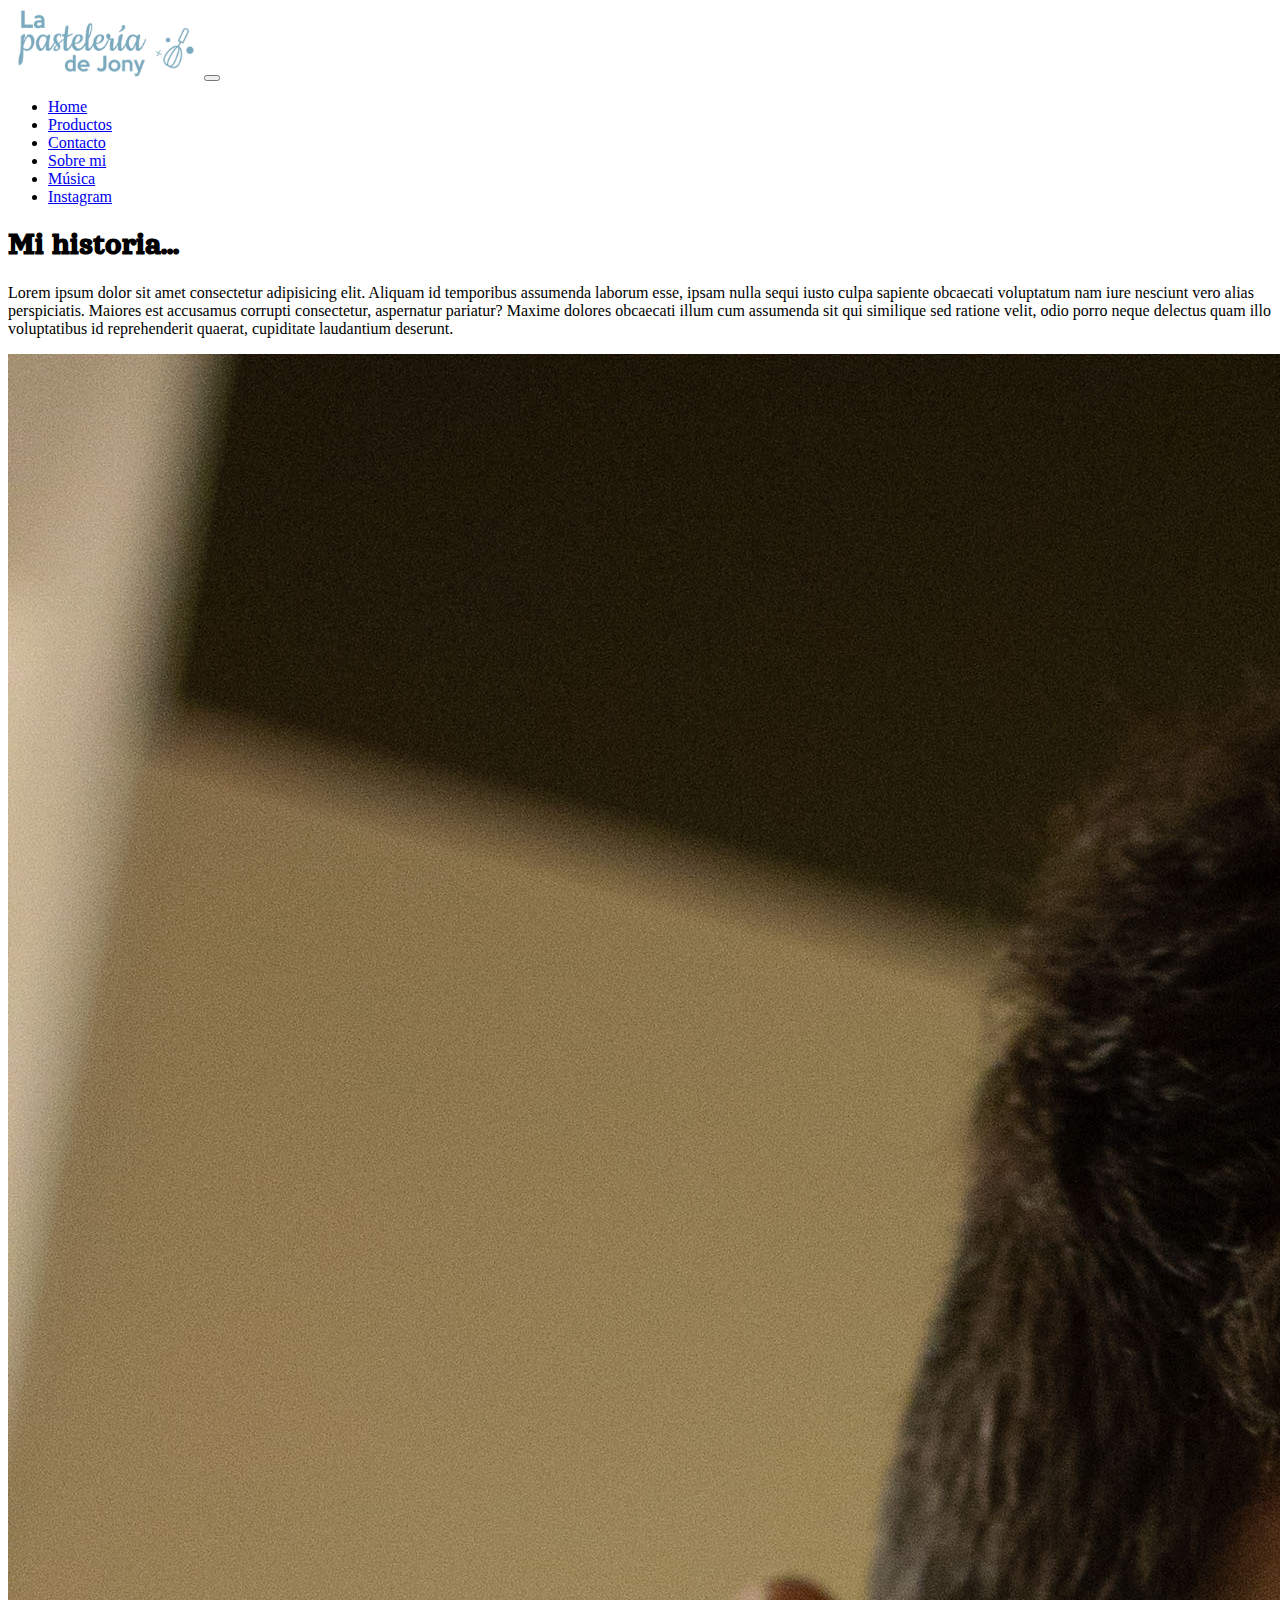
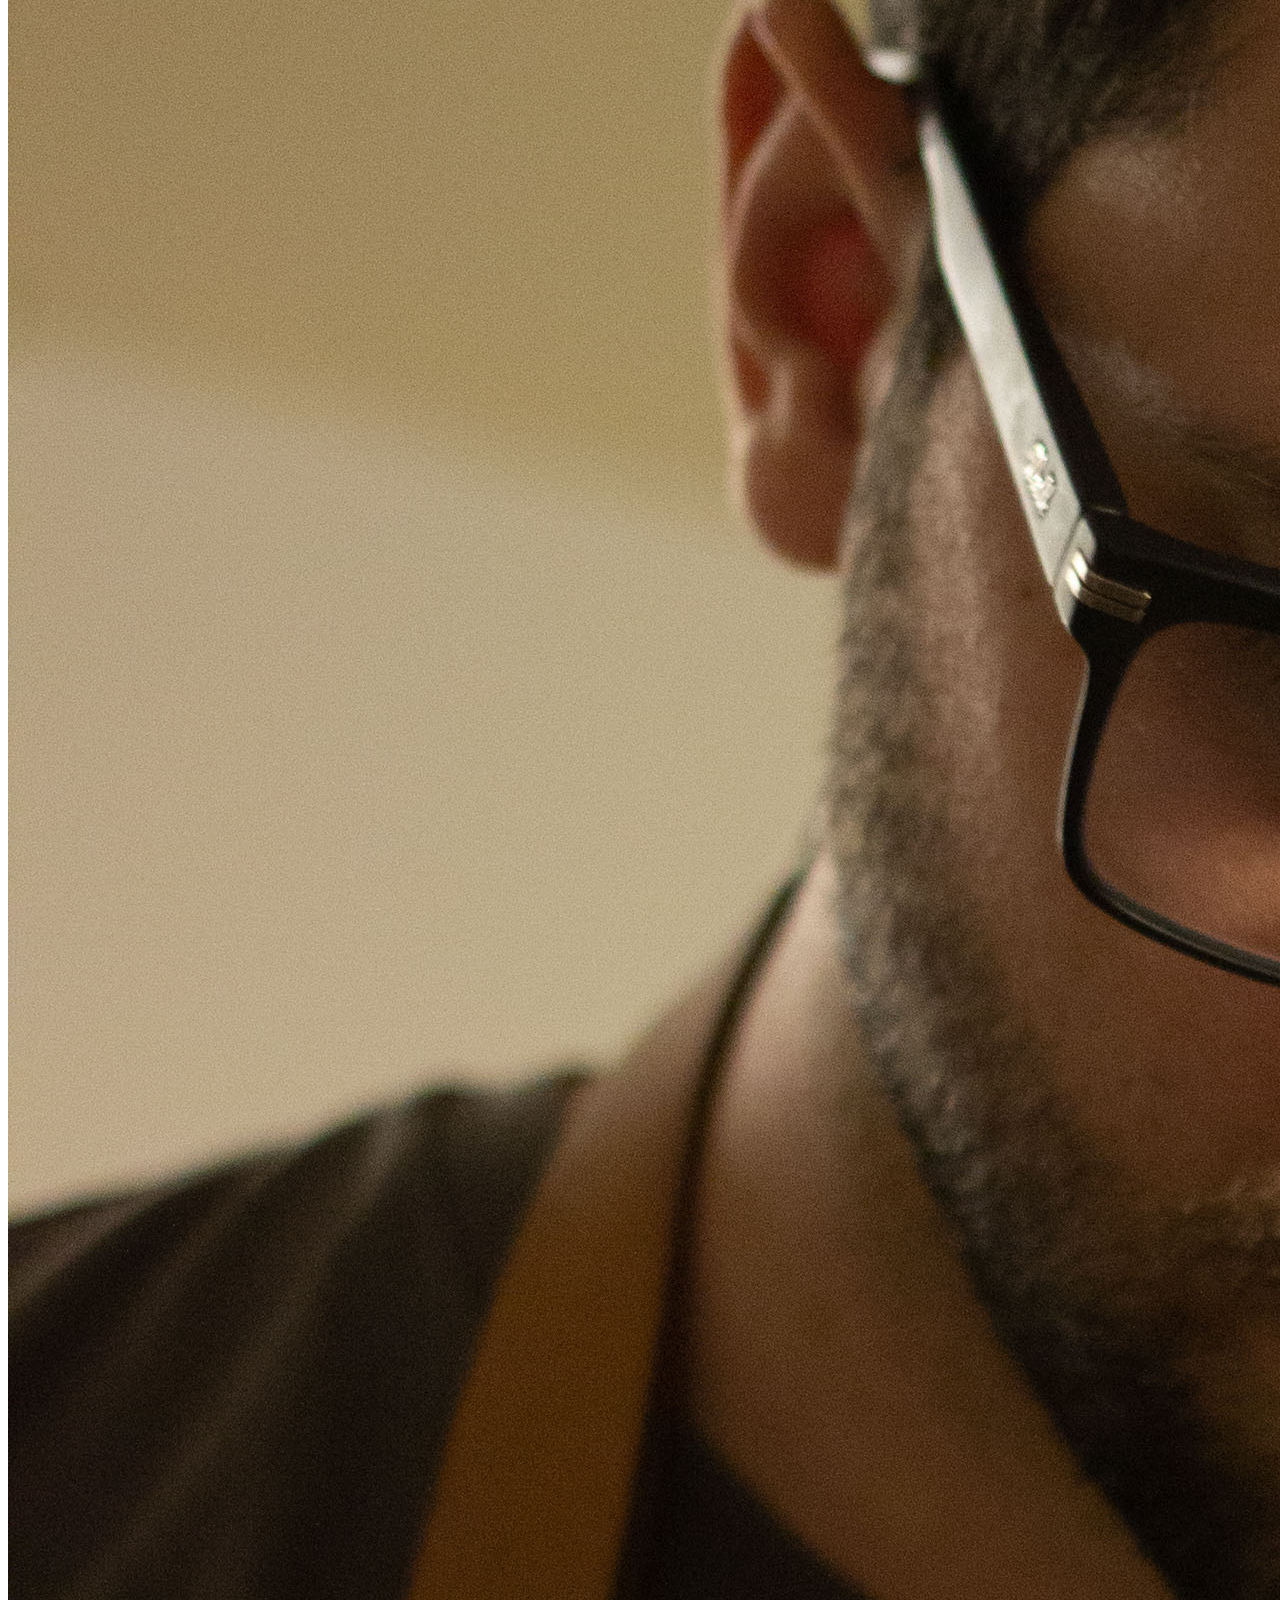
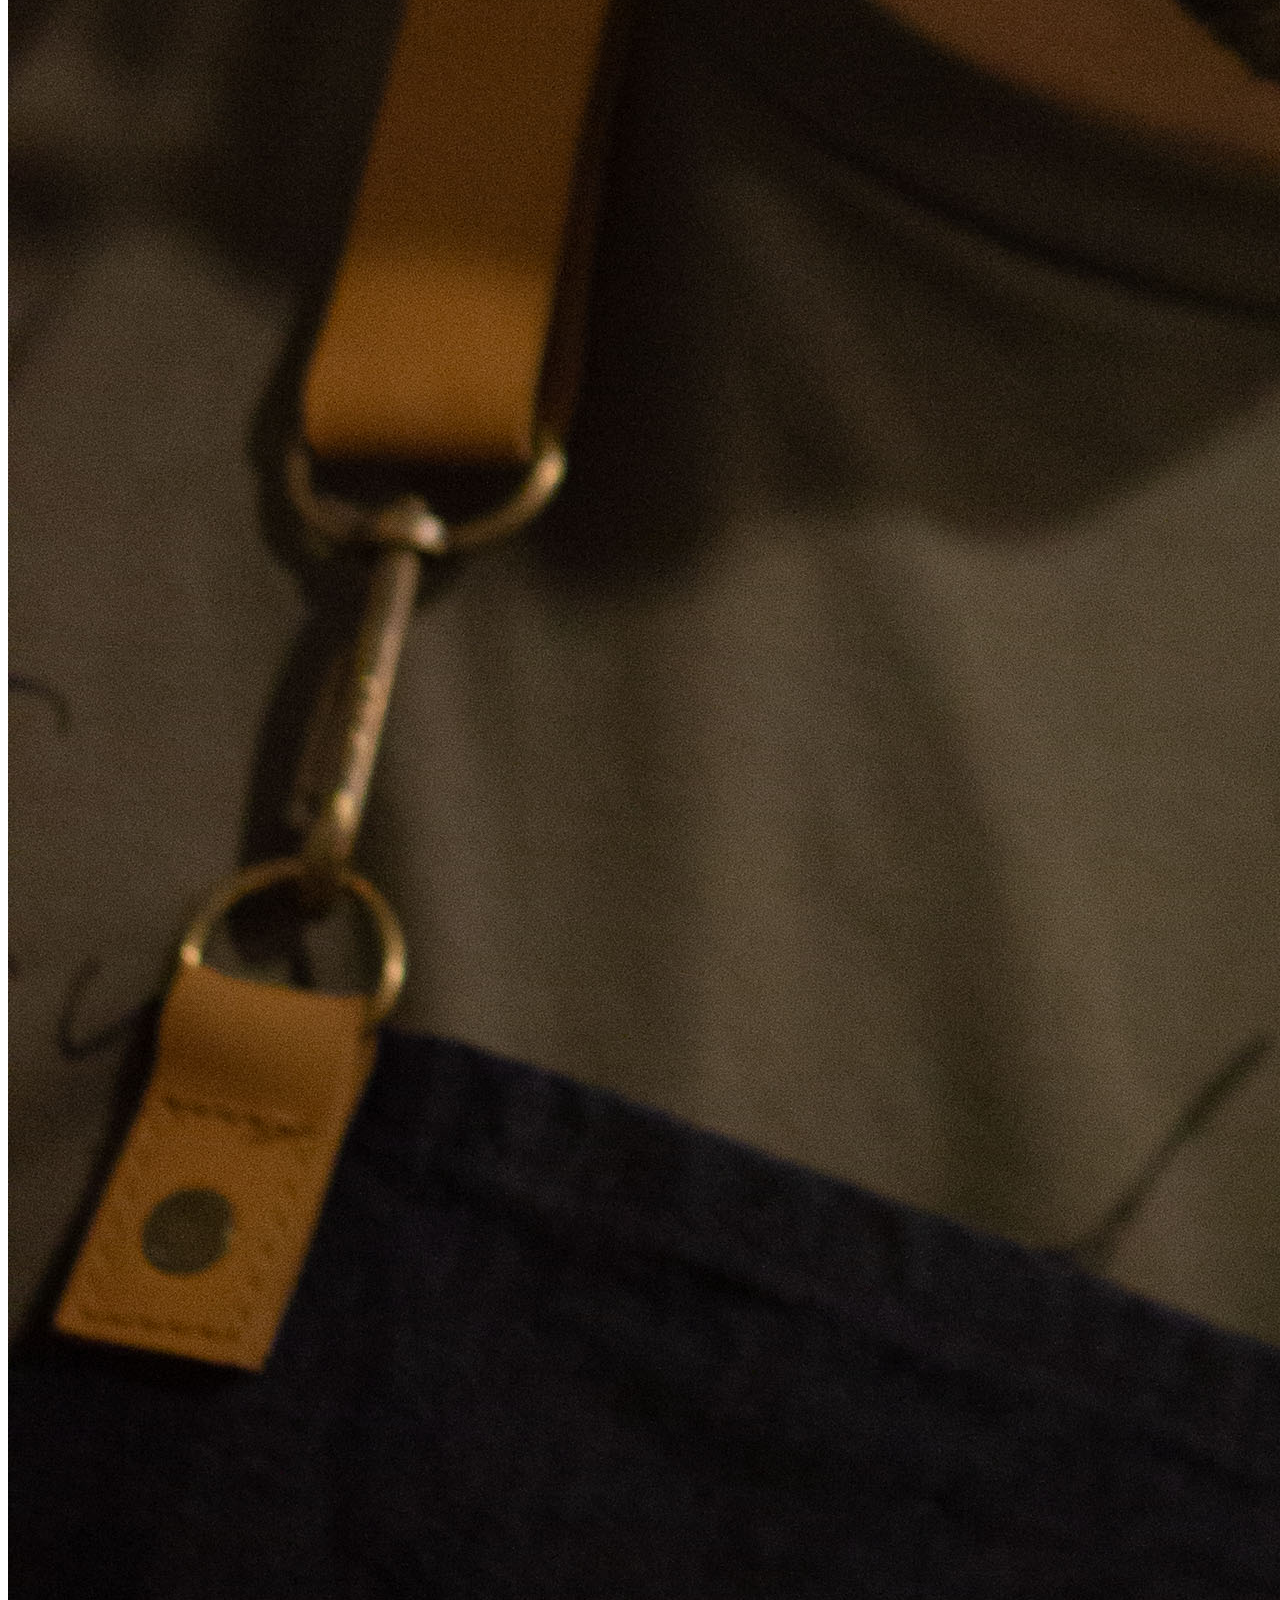
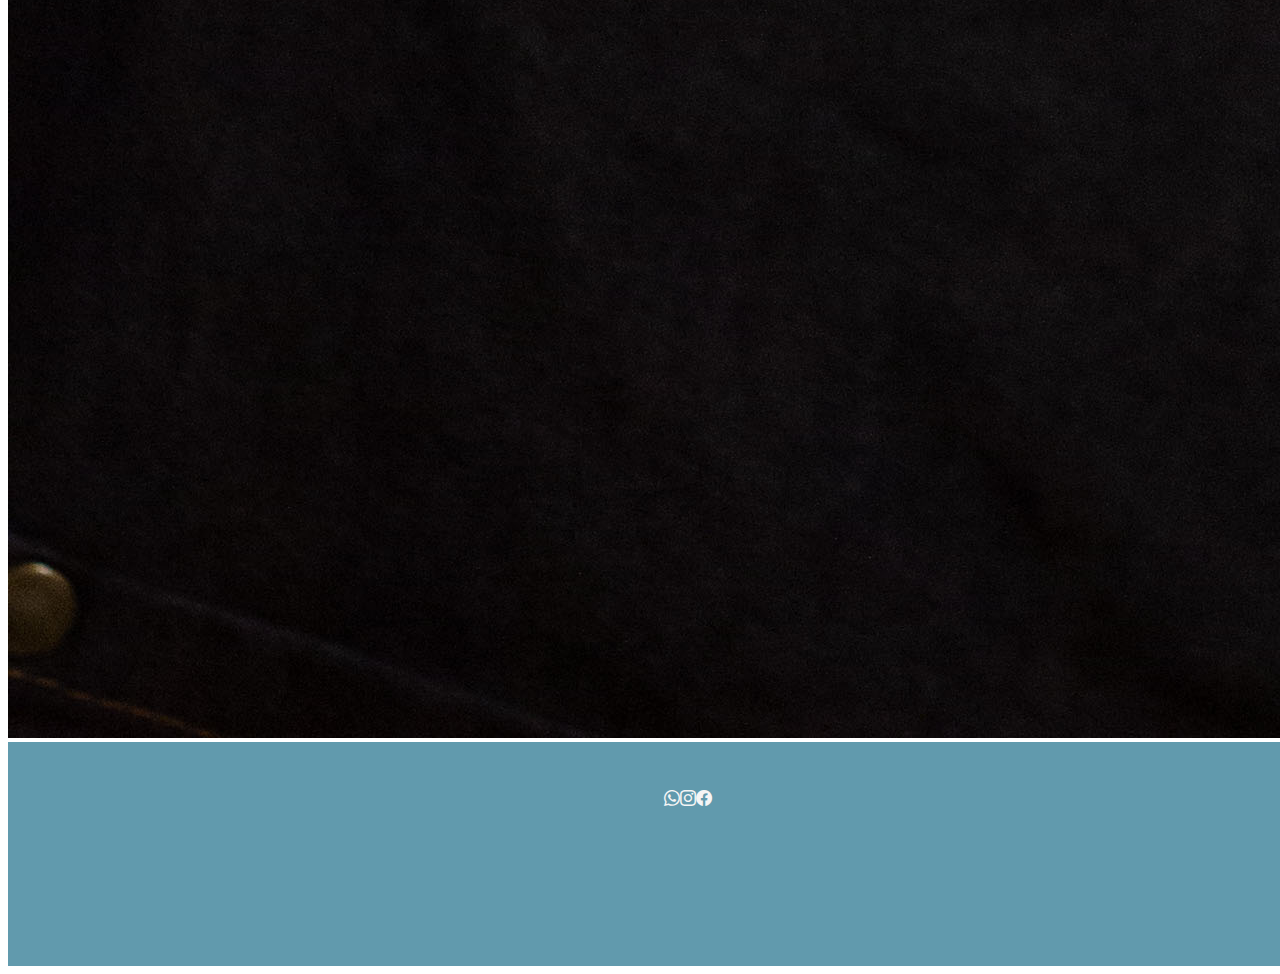
<file: sobre-mi.html>
<!DOCTYPE html>
<html lang="en">
<head>
    <meta charset="UTF-8">
    <meta http-equiv="X-UA-Compatible" content="IE=edge">
    <meta name="viewport" content="width=device-width, initial-scale=1.0">
    <!--Link fonts-->
    <link rel="preconnect" href="https://fonts.googleapis.com">
    <link rel="preconnect" href="https://fonts.gstatic.com" crossorigin>
    <link href="https://fonts.googleapis.com/css2?family=Orelega+One&display=swap" rel="stylesheet">    
    <!--Link de bootstrap-->
    <link href="https://cdn.jsdelivr.net/npm/bootstrap@5.1.3/dist/css/bootstrap.min.css" rel="stylesheet" integrity="sha384-1BmE4kWBq78iYhFldvKuhfTAU6auU8tT94WrHftjDbrCEXSU1oBoqyl2QvZ6jIW3" crossorigin="anonymous">
    <!--Link de iconos-->
    <link rel="stylesheet" href="https://cdn.jsdelivr.net/npm/bootstrap-icons@1.8.1/font/bootstrap-icons.css">
   
    <!--link de mi estilo-->
    <link rel="stylesheet" href="./css/estilo.css">
    <title>La pastelería de Joni 🧁</title>
</head>
<body>
    <nav class="navbar navbar-expand-lg navbar-light bg-light">
        <div class="container-fluid">
          <a class="navbar-brand" href="#"><img class="logo ms-3 " src="./img/logo.png" alt=""></a>
          <button class="navbar-toggler" type="button" data-bs-toggle="collapse" data-bs-target="#navbarNav" aria-controls="navbarNav" aria-expanded="false" aria-label="Toggle navigation">
            <span class="navbar-toggler-icon"></span>
          </button>
          <div class="collapse navbar-collapse justify-content-center" id="navbarNav">
            <ul class="navbar-nav">
              <li class="nav-item">
                <a class="nav-link" aria-current="page" href="index.html">Home</a>
              </li>
              <li class="nav-item">
                <a class="nav-link" href="productos.html">Productos</a>
              </li>
              <li class="nav-item">
                <a class="nav-link" href="contacto.html">Contacto</a>
              </li>
              <li class="nav-item">
                <a class="nav-link active" href="sobre-mi.html">Sobre mi</a>
              </li>
              <li class="nav-item">
                <a class="nav-link" href="entretenimiento.html">Música</a>
              </li>
              <li class="nav-item">
                <a class="nav-link" href="#">Instagram</a>
              </li>
            </ul>
          </div>
        </div>
      </nav>
    <header class="mt-5 mb-5">
      <h1 class="h1 text-center">Mi historia...</h1>
    </header>
    <main class="container-fluid mb-5">
      <section class="row m-5 align-items-center justify-content-center">
          <article class="col-md-8 pe-">
            <p>
              Lorem ipsum dolor sit amet consectetur adipisicing elit. Aliquam id temporibus assumenda laborum esse, ipsam nulla sequi iusto culpa sapiente obcaecati voluptatum nam iure nesciunt vero alias perspiciatis. Maiores est accusamus corrupti consectetur, aspernatur pariatur? Maxime dolores obcaecati illum cum assumenda sit qui similique sed ratione velit, odio porro neque delectus quam illo voluptatibus id reprehenderit quaerat, cupiditate laudantium deserunt.
            </p>
          </article>
          <article class="col-md-3">
            <img class="w-100" src="./img/img-retrato.JPG" alt="">
          </article>
      </section>
    </main>
    <footer class="bg-color-footer alto-8">
        <a href=""><i class="bi bi-whatsapp h4 m-2"></i></a> 
        <a href=""><i class="bi bi-instagram h4 m-2"></i></a>
        <a href=""><i class="bi bi-facebook h4 m-2 "></i></a> 
    </footer>
    <script src="https://cdn.jsdelivr.net/npm/bootstrap@5.1.3/dist/js/bootstrap.bundle.min.js" integrity="sha384-ka7Sk0Gln4gmtz2MlQnikT1wXgYsOg+OMhuP+IlRH9sENBO0LRn5q+8nbTov4+1p" crossorigin="anonymous"></script>  
</body>
</html>
</file>
<file: css/estilo.css>
.navbar-brand, h1{
    font-family: 'Orelega One', cursive;
}
.alto-8{
    height: 8rem;
}

.logo{
    width: 12rem;
    
}

footer{
    width: 100%;
    background-color:#619aad ;
    height: 100px;
    display: flex;
    padding: 3rem;
    justify-content: center;
}
 .bi-facebook, .bi-instagram, .bi-whatsapp{
     color: whitesmoke;
 }

 .alto-formulario {
     height: 15rem;
 }
</file>
